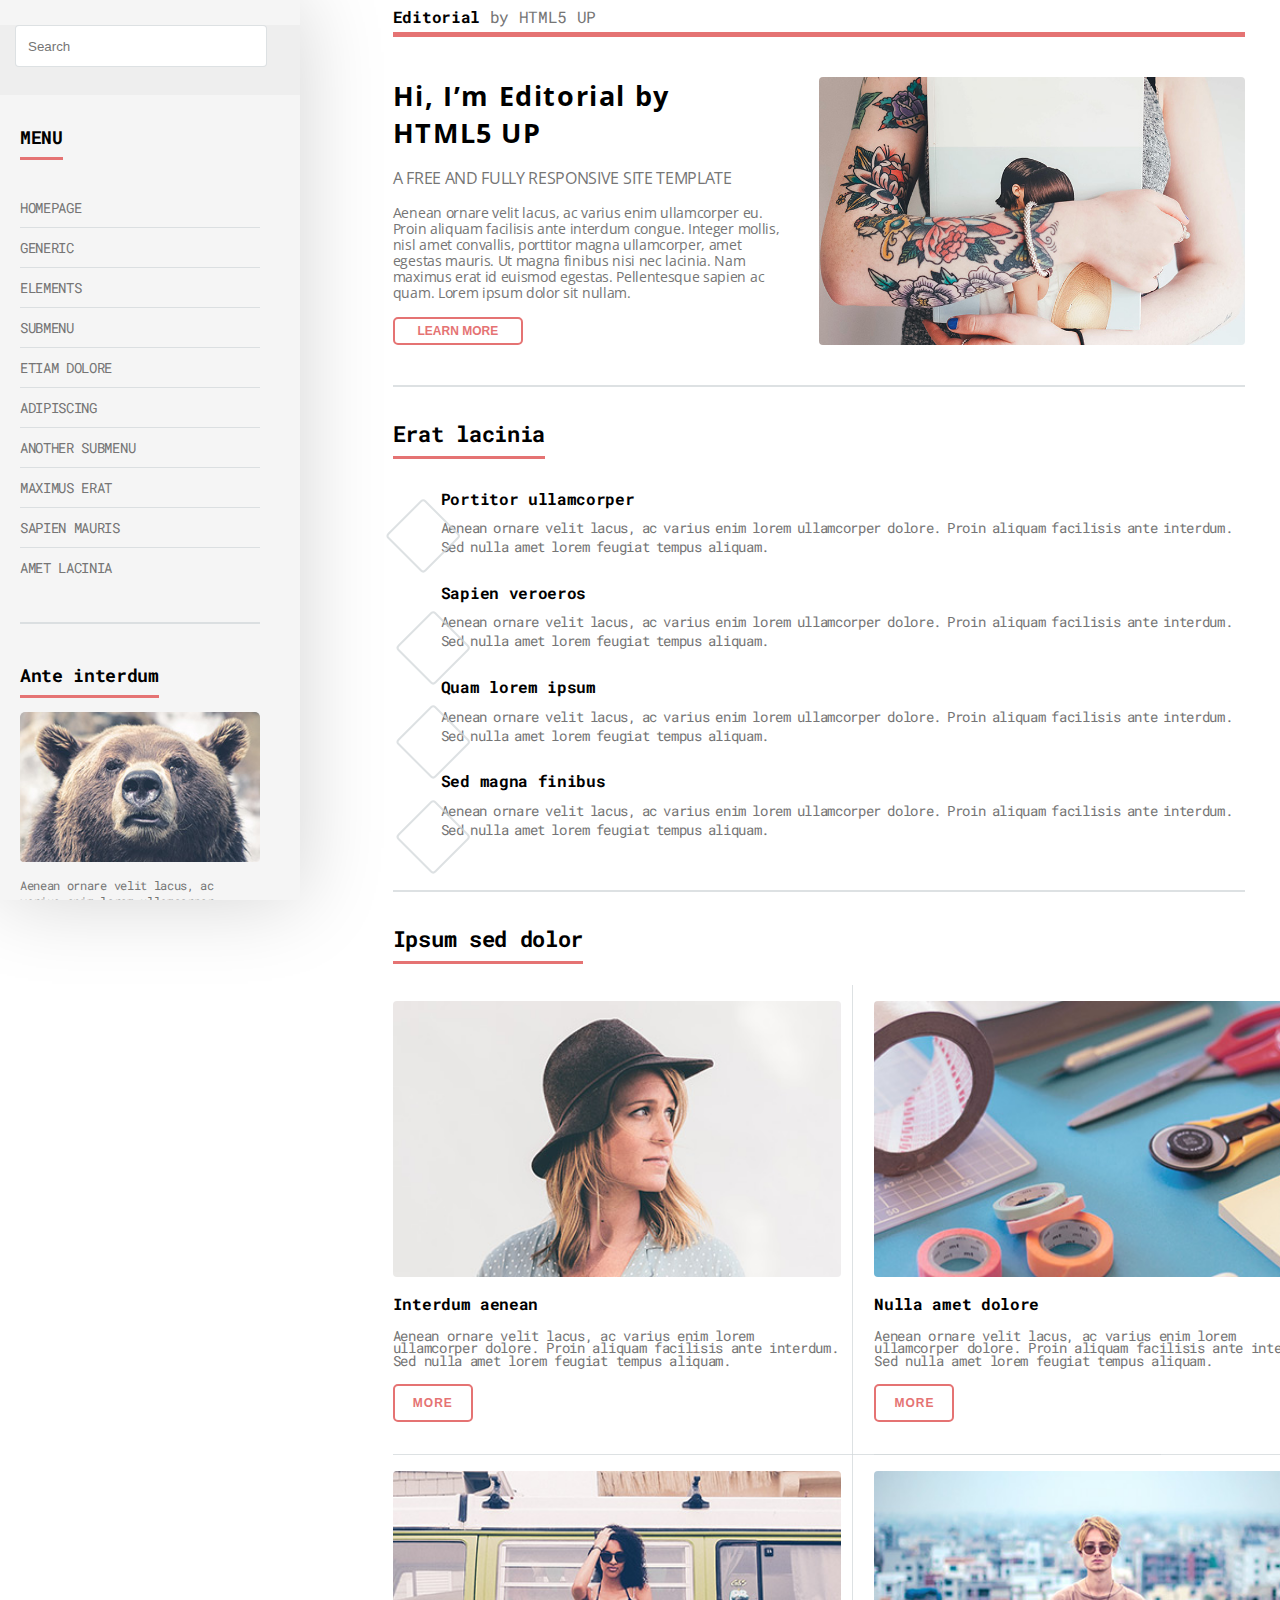
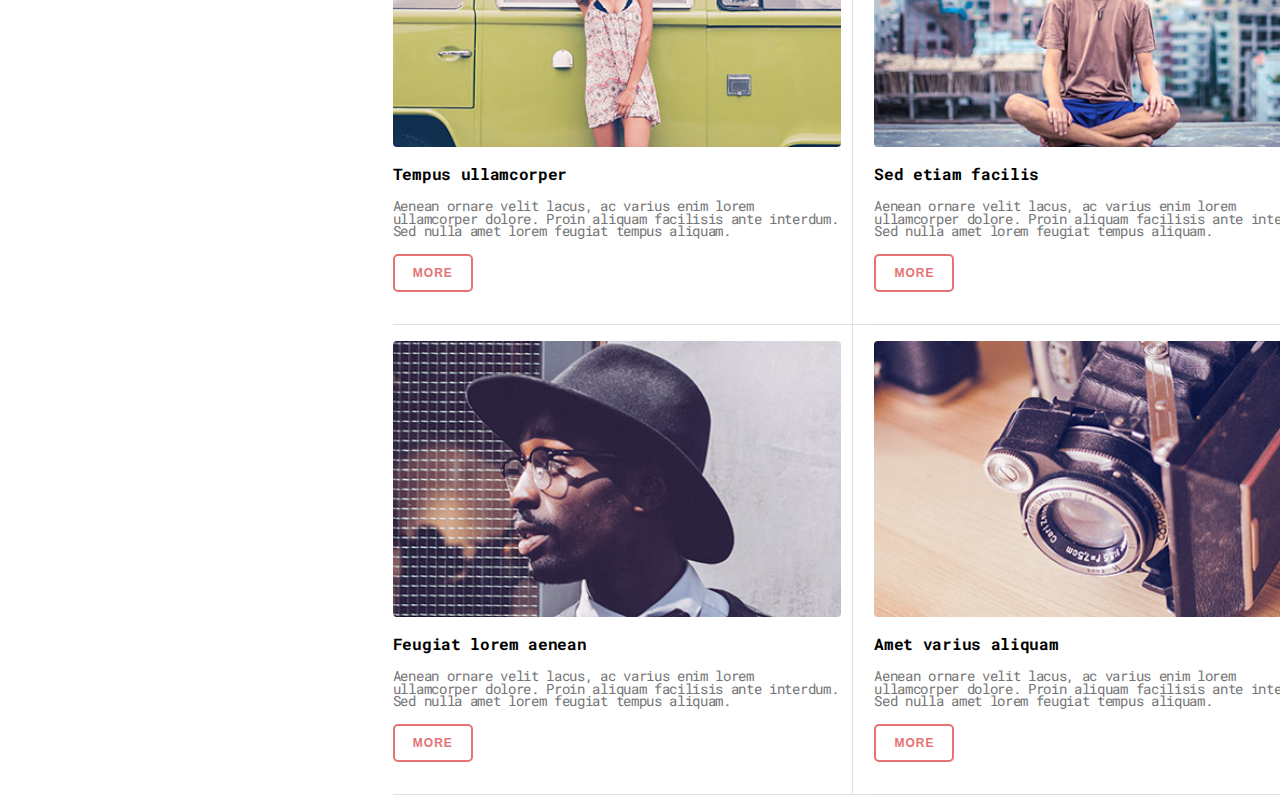
<file: 3(반응형)/index.html>
<!DOCTYPE html>
<html lang="en">

<head>
  <meta charset="UTF-8">
  <meta name="viewport" content="width=device-width, initial-scale=1.0">
  <meta http-equiv="X-UA-Compatible" content="ie=edge">

  <!-- fontawesome -->
  <link rel="stylesheet" href="https://use.fontawesome.com/releases/v5.14.0/css/all.css" integrity="sha384-HzLeBuhoNPvSl5KYnjx0BT+WB0QEEqLprO+NBkkk5gbc67FTaL7XIGa2w1L0Xbgc" crossorigin="anonymous">
  <!-- css -->
  <link rel="stylesheet" href="style.css">
  <link rel="stylesheet" href="hover.css">
  <link rel="stylesheet" href="media.css">
  <!-- google font -->
  <link href="https://fonts.googleapis.com/css2?family=Open+Sans&family=Roboto+Mono&display=swap" rel="stylesheet">
  <title>Editorial</title>
</head>

<body>

  <!-- bar_icons__fixed -->

  <i class="fas fa-bars"></i>


  <div class="screen">
    <!-- header -->
    <header>
      <!-- <div class="header">
      </div> -->
      <!-- 안되면 위에 div 추가하자. (flex 적용 의미론적 태그 가능한가?)  -->
      <div class="header__title">
        <span class="header__fir">Editorial</span>
        <span class="header__sec">by HTML5 UP</span>
      </div>

      <ul class="icons">
        <li><i class="fab fa-twitter"></i></li>
        <li><i class="fab fa-facebook-f"></i></li>
        <li><i class="fab fa-snapchat-ghost"></i></li>
        <li><i class="fab fa-instagram"></i></li>
        <li><i class="fab fa-medium-m"></i></li>
      </ul>
    </header>

    <!-- main -->
    <main>
      <article>
        <div class="title">Hi, I’m Editorial by HTML5 UP</div>
        <div class="mid__title">A FREE AND FULLY RESPONSIVE SITE TEMPLATE</div>
        <div class="sub">Aenean ornare velit lacus, ac varius enim ullamcorper eu. Proin aliquam facilisis ante interdum congue. Integer mollis, nisl amet convallis, porttitor magna ullamcorper, amet egestas mauris. Ut magna finibus nisi nec lacinia.
          Nam maximus erat id euismod egestas. Pellentesque sapien ac quam. Lorem ipsum dolor sit nullam.</div>
        <button class="btn main__btn">LEARN MORE</button>
      </article>

      <div class="main__img"></div>
      <!-- <img src="./images/mainpicture.jpg" alt="공책과 팔 사진"> -->
    </main>

    <!-- second__part__lists -->
    <div class="lists">
      <span class="part__title">Erat lacinia</span>
      <ul class="picture__list">
        <li>
          <i class="far fa-gem"></i>
          <div class="text">
            <span class="first__text">Portitor ullamcorper</span>
            <span class="second__text">Aenean ornare velit lacus, ac varius enim lorem ullamcorper dolore. Proin aliquam facilisis ante interdum. Sed nulla amet lorem feugiat tempus aliquam.</span>
          </div>
        </li>

        <li>
          <i class="fas fa-paper-plane"></i>
          <div class="text">
            <span class="first__text">Sapien veroeros</span>
            <span class="second__text">Aenean ornare velit lacus, ac varius enim lorem ullamcorper dolore. Proin aliquam facilisis ante interdum. Sed nulla amet lorem feugiat tempus aliquam.</span>
          </div>
        </li>

        <li>
          <i class="fas fa-rocket"></i>
          <div class="text">
            <span class="first__text">Quam lorem ipsum</span>
            <span class="second__text">Aenean ornare velit lacus, ac varius enim lorem ullamcorper dolore. Proin aliquam facilisis ante interdum. Sed nulla amet lorem feugiat tempus aliquam.</span>
          </div>
        </li>

        <li>
          <i class="fas fa-signal"></i>
          <div class="text">
            <span class="first__text">Sed magna finibus</span>
            <span class="second__text">Aenean ornare velit lacus, ac varius enim lorem ullamcorper dolore. Proin aliquam facilisis ante interdum. Sed nulla amet lorem feugiat tempus aliquam.</span>
          </div>
        </li>
      </ul>
    </div>

    <!-- third__part__grid__box -->
    <div class="grid__box">
      <span class="thrid__title part__title">Ipsum sed dolor</span>

      <div class="boxs">
        <div class="box grid__left">
          <img src="./images/1.jpg" alt="">
          <span class="img__title">Interdum aenean</span>
          <span class="img__text">Aenean ornare velit lacus, ac varius enim lorem ullamcorper dolore. Proin aliquam facilisis ante interdum. Sed nulla amet lorem feugiat tempus aliquam.</span>
          <button class="btn grid__btn">MORE</button>
        </div>

        <div class="box grid__right">
          <img src="./images/2.jpg" alt="">
          <span class="img__title">Nulla amet dolore</span>
          <span class="img__text">Aenean ornare velit lacus, ac varius enim lorem ullamcorper dolore. Proin aliquam facilisis ante interdum. Sed nulla amet lorem feugiat tempus aliquam.</span>
          <button class="btn grid__btn">MORE</button>
        </div>

        <div class="box grid__left">
          <img src="./images/3.jpg" alt="">
          <span class="img__title">Tempus ullamcorper</span>
          <span class="img__text">Aenean ornare velit lacus, ac varius enim lorem ullamcorper dolore. Proin aliquam facilisis ante interdum. Sed nulla amet lorem feugiat tempus aliquam.</span>
          <button class="btn grid__btn">MORE</button>
        </div>

        <div class="box grid__right">
          <img src="./images/4.jpg" alt="">
          <span class="img__title">Sed etiam facilis</span>
          <span class="img__text">Aenean ornare velit lacus, ac varius enim lorem ullamcorper dolore. Proin aliquam facilisis ante interdum. Sed nulla amet lorem feugiat tempus aliquam.</span>
          <button class="btn grid__btn">MORE</button>
        </div>

        <div class="box grid__left">
          <img src="./images/5.jpg" alt="">
          <span class="img__title">Feugiat lorem aenean</span>
          <span class="img__text">Aenean ornare velit lacus, ac varius enim lorem ullamcorper dolore. Proin aliquam facilisis ante interdum. Sed nulla amet lorem feugiat tempus aliquam.</span>
          <button class="btn grid__btn">MORE</button>
        </div>

        <div class="box grid__right">
          <img src="./images/6.jpg" alt="">
          <span class="img__title">Amet varius aliquam</span>
          <span class="img__text">Aenean ornare velit lacus, ac varius enim lorem ullamcorper dolore. Proin aliquam facilisis ante interdum. Sed nulla amet lorem feugiat tempus aliquam.</span>
          <button class="btn grid__btn">MORE</button>
        </div>
      </div>

    </div>

  </div>


  <!-- Menu__bar -->
  <aside>
    <!-- search -->
    <div class="search__box">
      <div class="search__bg">
        <input type="text" placeholder="Search ">
        <i class="fas fa-search"></i>
      </div>
    </div>

    <section class="below__search__box">

      <!-- menu -->
      <div class="menu">
        <span class="menu__text">MENU</span>
        <ul class="menu__list">
          <li><a href="#">HOMEPAGE</a></li>
          <li><a href="#">GENERIC</a></li>
          <li><a href="#">ELEMENTS</a></li>
          <li>
            <a href="#" class="another__menu">
              SUBMENU
              <i class="fas fa-angle-down"></i>
            </a>
          </li>
          <li><a href="#">ETIAM DOLORE</a></li>
          <li><a href="#">ADIPISCING</a></li>
          <li>
            <a href="#" class="another__menu">
              ANOTHER SUBMENU
              <i class="fas fa-angle-down"></i>
            </a>
          </li>
          <li><a href="#">MAXIMUS ERAT</a></li>
          <li><a href="#">SAPIEN MAURIS</a></li>
          <li><a href="#">AMET LACINIA</a></li>
        </ul>
      </div>

      <!-- picture__menu -->
      <div class="picture__menu">
        <span class="menu__text">Ante interdum</span>
        <ul class="picture__box">
          <li>
            <img src="./images/7.jpg" alt="">
            <span>Aenean ornare velit lacus, ac varius enim lorem ullamcorper dolore aliquam.</span>
          </li>
          <li>
            <img src="./images/8.jpg" alt="">
            <span>Aenean ornare velit lacus, ac varius enim lorem ullamcorper dolore aliquam.</span>
          </li>
          <li>
            <img src="./images/9.jpg" alt="">
            <span>Aenean ornare velit lacus, ac varius enim lorem ullamcorper dolore aliquam.</span>
          </li>
        </ul>
        <button class="btn menu__btn">MORE</button>
      </div>

      <!-- info__menu -->
      <div class="info__menu">
        <span class="menu__text">Get in touch</span>
        <div class="info__text">Sed varius enim lorem ullamcorper dolore aliquam aenean ornare velit lacus, ac varius enim lorem ullamcorper dolore. Proin sed aliquam facilisis ante interdum. Sed nulla amet lorem feugiat tempus aliquam.</div>
        <ul class="info__img">
          <li>
            <i class="fas fa-envelope"></i>
            <span class="info__sub__text">
              <a href="#">information@untitled.tld</a>
            </span>
          </li>

          <li>
            <i class="fas fa-phone"></i>
            <span class="info__sub__text">
              (000) 000-0000
            </span>
          </li>

          <li>
            <i class="fas fa-home"></i>
            <span class="info__sub__text">
              1234 Somewhere Road #8254
              Nashville, TN 00000-0000
            </span>
          </li>
        </ul>
      </div>

      <!-- last menu -->
      <div class="last__menu">
        <span class="last__text info__text">© Untitled. All rights reserved. Demo Images: <a href="#">Unsplash.</a> Design: <a href="#">HTML5 UP.</a></span>
      </div>

    </section>

  </aside>

  <script src="sidebar.js"></script>
  <script src="sidebar_searchbox.js"></script>
</body>

</html>
</file>
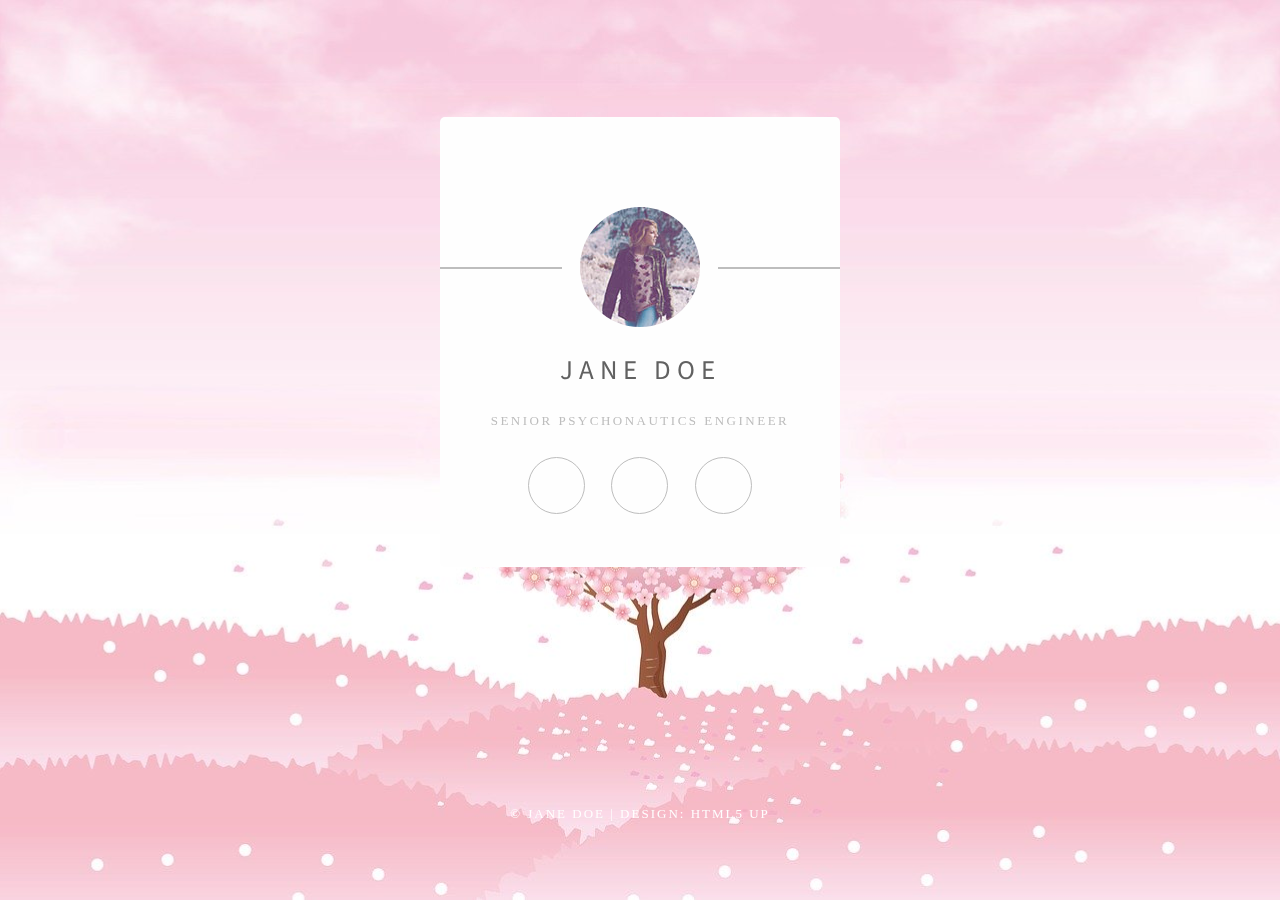
<file: 4/index.html>
<!DOCTYPE html>
<html lang="en">
<head>
  <meta charset="UTF-8">
  <meta name="viewport" content="width=device-width, initial-scale=1.0">
  <meta http-equiv="X-UA-Compatible" content="ie=edge">
  <!-- googlo-font -->
  <link href="https://fonts.googleapis.com/css2?family=Source+Sans+Pro:wght@300&display=swap" rel="stylesheet">
  <!-- fontawesome -->
  <link rel="stylesheet" href="https://use.fontawesome.com/releases/v5.14.0/css/all.css" integrity="sha384-HzLeBuhoNPvSl5KYnjx0BT+WB0QEEqLprO+NBkkk5gbc67FTaL7XIGa2w1L0Xbgc" crossorigin="anonymous">
  <!-- css -->
  <link rel="stylesheet" href="./src/cssReset.css">
  <link rel="stylesheet" href="./src/style.css">
  <title>Identity</title>
</head>
<body>

  <div class="wrapper">

    <div class="inner">

      <div class="profile"></div>

      <span class="name">JANE DOE</span>

      <span class="job">SENIOR PSYCHONAUTICS ENGINEER</span>

      <div class="icons">
        <ul>
          <li class="icon__box">
              <i class="fab fa-twitter"></i>
          </li>
          <li class="icon__box">
            <i class="fab fa-instagram"></i>
          </li>
          <li class="icon__box">
            <i class="fab fa-facebook-f"></i>
          </li>
        </ul>
      </div>

    </div>



    <footer>
      <span class="text">© JANE DOE | DESIGN: <a href="#">HTML5 UP</a></span>
    </footer>

  </div>


</body>
</html>
</file>
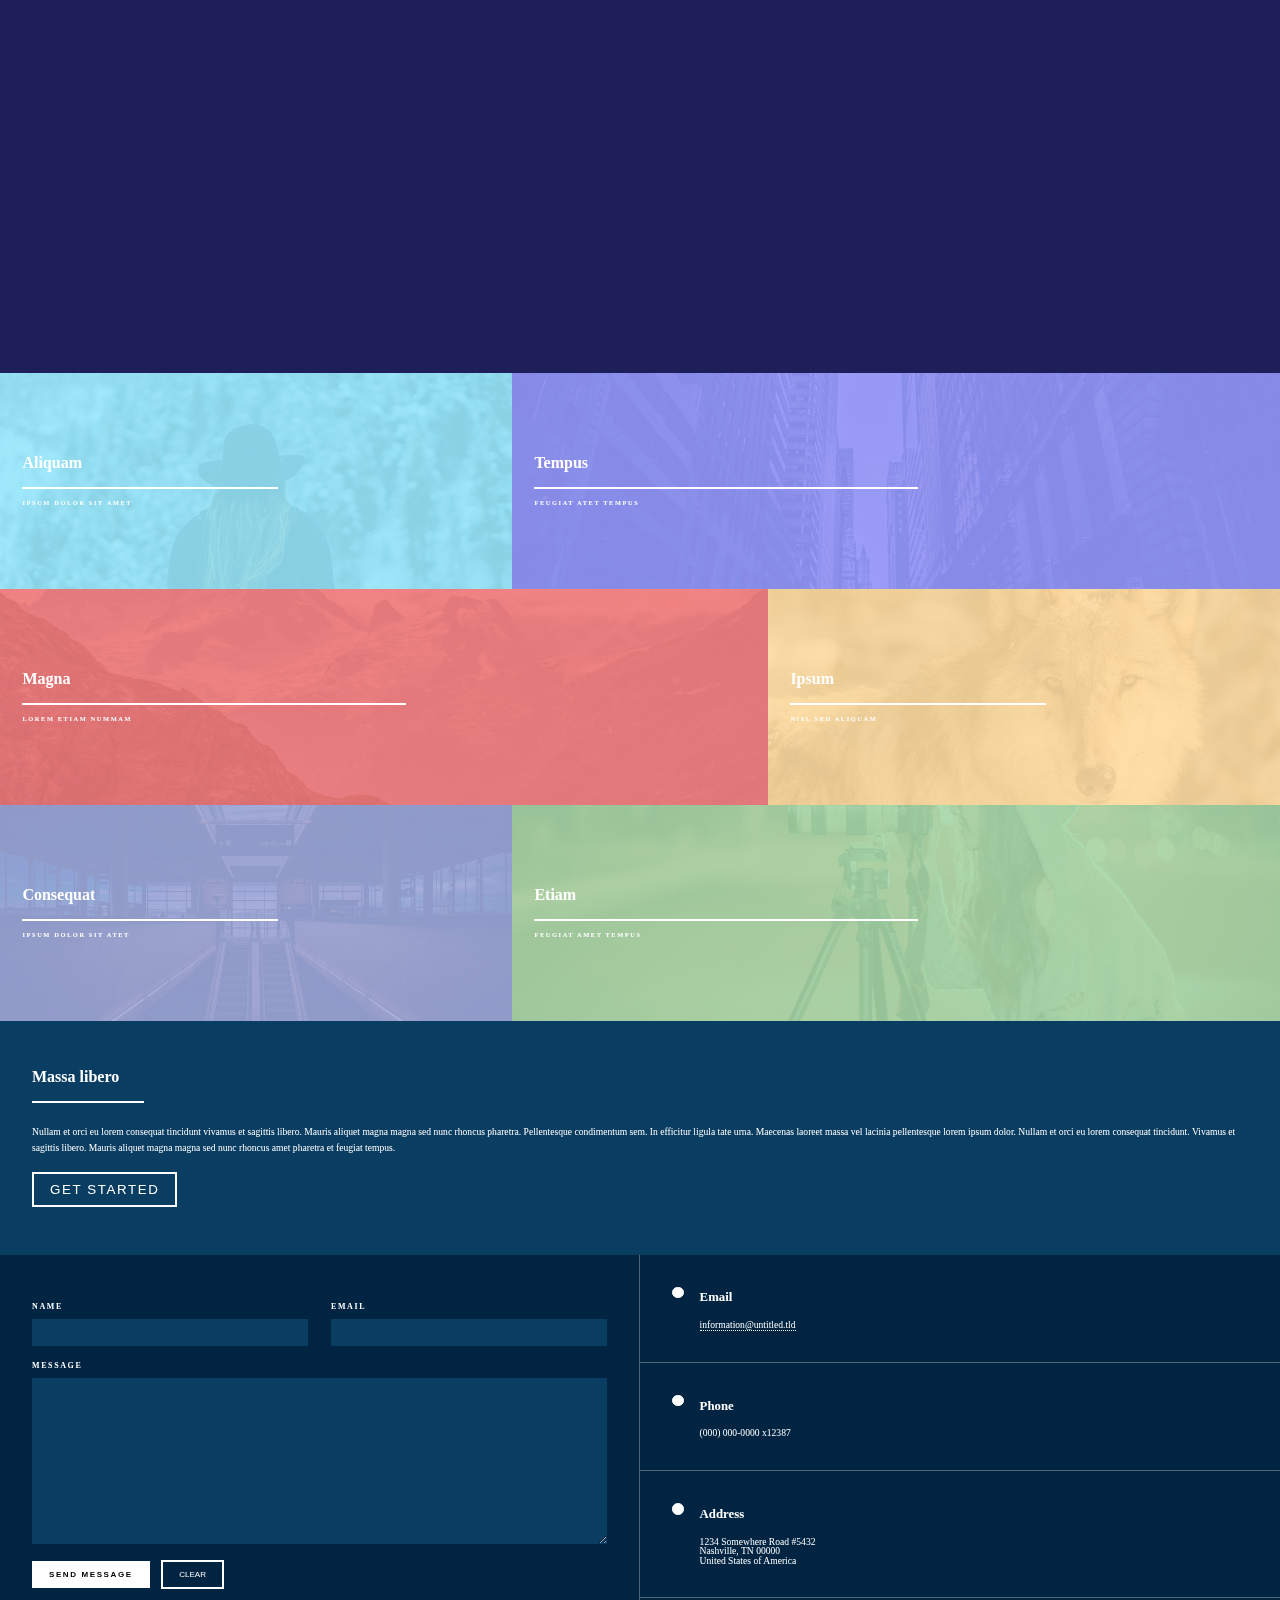
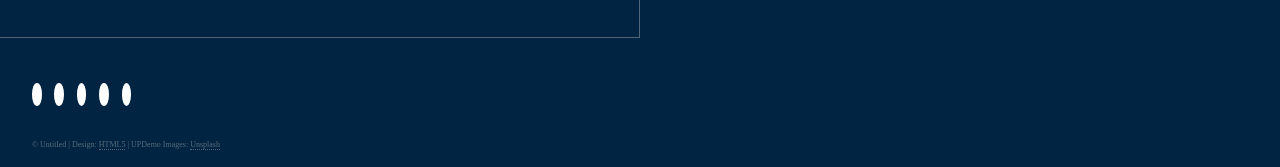
<file: 5/index.html>
<!DOCTYPE html>
<html lang="en">

<head>
  <meta charset="UTF-8">
  <meta name="viewport" content="width=device-width, initial-scale=1.0">
  <meta http-equiv="X-UA-Compatible" content="ie=edge">
  <!-- css -->
  <link rel="stylesheet" href="./src/style.css">

  <!-- fontaweseme -->
  <link rel="stylesheet" href="https://use.fontawesome.com/releases/v5.14.0/css/all.css" integrity="sha384-HzLeBuhoNPvSl5KYnjx0BT+WB0QEEqLprO+NBkkk5gbc67FTaL7XIGa2w1L0Xbgc" crossorigin="anonymous">
  <!-- <script src="./src/hover.js" defer></script> -->
  <title>Forty</title>
</head>

<body>

  <div class="wrapper">
    <!-- menu_page -->
    <div class="menu_page">
      <ul>
        <li><a href="" class="selec">HOME</a></li>
        <li><a href="" class="selec">LANDING</a></li>
        <li><a href="" class="selec">GENERIC</a></li>
        <li><a href="" class="selec">ELEMENTS</a></li>
      </ul>

      <button class="white_block">GET STARTED</button>
      <button class="btn">LOGIN</button>

      <i class="fas fa-times"></i>
    </div>
    <!-- main -->
    <main>
      <!-- header -->
      <header>
        <div class="header_left">
          <button class="white_block">FORTY</button>
          <span class="header_text">BY HTML5 UP</span>
        </div>

        <div class="header_right">
          <span class="header_text">MENU</span>
          <i class="fas fa-bars"></i>
        </div>
      </header>

      <div class="head_line">
        <div class="head_title">Hi, my name is Forty</div>

        <div class="head_sub">
          <span class="ad">A RESPONSIVE SITE TEMPLATE DESIGNED BY HTML5 UP AND RELEASED UNDER THE CREATIVE COMMONS.</span>
          <button class="btn head_btn">GET STARTED <i class="fas fa-long-arrow-alt-right"></i></button>
        </div>
      </div>
    </main>

    <!-- contents -->
    <div class="contents">
      <ul>
        <li class="pic01">
          <div class="item_title title_share">Aliquam</div>
          <div class="item_sub">IPSUM DOLOR SIT AMET</div>
        </li>

        <li class="pic02">
          <div class="item_title title_share">Tempus</div>
          <div class="item_sub">FEUGIAT ATET TEMPUS</div>
        </li>

        <li class="pic03">
          <div class="item_title title_share">Magna</div>
          <div class="item_sub">LOREM ETIAM NUMMAM</div>
        </li>

        <li class="pic04">
          <div class="item_title title_share">Ipsum</div>
          <div class="item_sub">NISL SED ALIQUAM</div>
        </li>

        <li class="pic05">
          <div class="item_title title_share">Consequat</div>
          <div class="item_sub">IPSUM DOLOR SIT ATET</div>
        </li>

        <li class="pic06">
          <div class="item_title title_share">Etiam</div>
          <div class="item_sub">FEUGIAT AMET TEMPUS</div>
        </li>
      </ul>
    </div>

    <div class="ad_part">
      <div class="ad_part_title title_share">Massa libero</div>
      <p class="ad_part_text">Nullam et orci eu lorem consequat tincidunt vivamus et sagittis libero. Mauris aliquet magna magna sed nunc rhoncus pharetra. Pellentesque condimentum sem. In efficitur ligula tate urna. Maecenas laoreet massa vel
        lacinia pellentesque lorem ipsum dolor. Nullam et orci eu lorem consequat tincidunt. Vivamus et sagittis libero. Mauris aliquet magna magna sed nunc rhoncus amet pharetra et feugiat tempus.</p>
      <button class="ad_part_btn btn">GET STARTED <i class="fas fa-long-arrow-alt-right"></i></button>
    </div>

    <footer>
      <div class="send_email">
        <section class="name_email">
          <div class="name">
            <span class="send_email_word">NAME</span>
            <input class="input_box" type="text">
          </div>
          <div class="email">
            <span class="send_email_word">EMAIL</span>
            <input class="input_box" type="text">
          </div>
        </section>
        <section class="message">
          <span class="send_email_word">MESSAGE</span>
          <textarea cols="30" rows="10"></textarea>
        </section>

        <section class="btn_area">
          <button class="send_email_white_btn white_block">SEND MESSAGE</button>
          <button class="send_email_black_btn btn">CLEAR</button>
        </section>
      </div>

      <div class="info">
        <ul>
          <li>
            <i class="fas fa-envelope"></i>
            <div class="info_text">
              <span class="icon_words">Email</span>
              <span class="sub_icon_words"><a href="#">information@untitled.tld</a></span>
            </div>
          </li>

          <li>
            <i class="fas fa-phone"></i>
            <div class="info_text">
              <span class="icon_words">Phone</span>
              <span class="sub_icon_words">(000) 000-0000 x12387</span>
            </div>
          </li>

          <li>
            <i class="fas fa-home"></i>
            <div class="info_text">
              <span class="icon_words">Address</span>
              <span class="sub_icon_words">1234 Somewhere Road #5432</br>
                Nashville, TN 00000</br>
                United States of America</span>
            </div>
          </li>
        </ul>
      </div>

      <div class="footer_bottom">
        <ul class="icons">
          <li>
            <i class="fab fa-twitter"></i>
          </li>
          <li>
            <i class="fab fa-facebook-f"></i>
          </li>
          <li>
            <i class="fab fa-instagram"></i>
          </li>
          <li>
            <i class="fab fa-github"></i>
          </li>
          <li>
            <i class="fab fa-linkedin-in"></i>
          </li>
        </ul>

        <span class="footer_word">
          © Untitled | Design: <a href="#">HTML5</a> | UPDemo Images: <a href="#">Unsplash</a>
        </span>
      </div>
    </footer>

    <script src="./src/header.js"></script>
  </div>
</body>

</html>
</file>
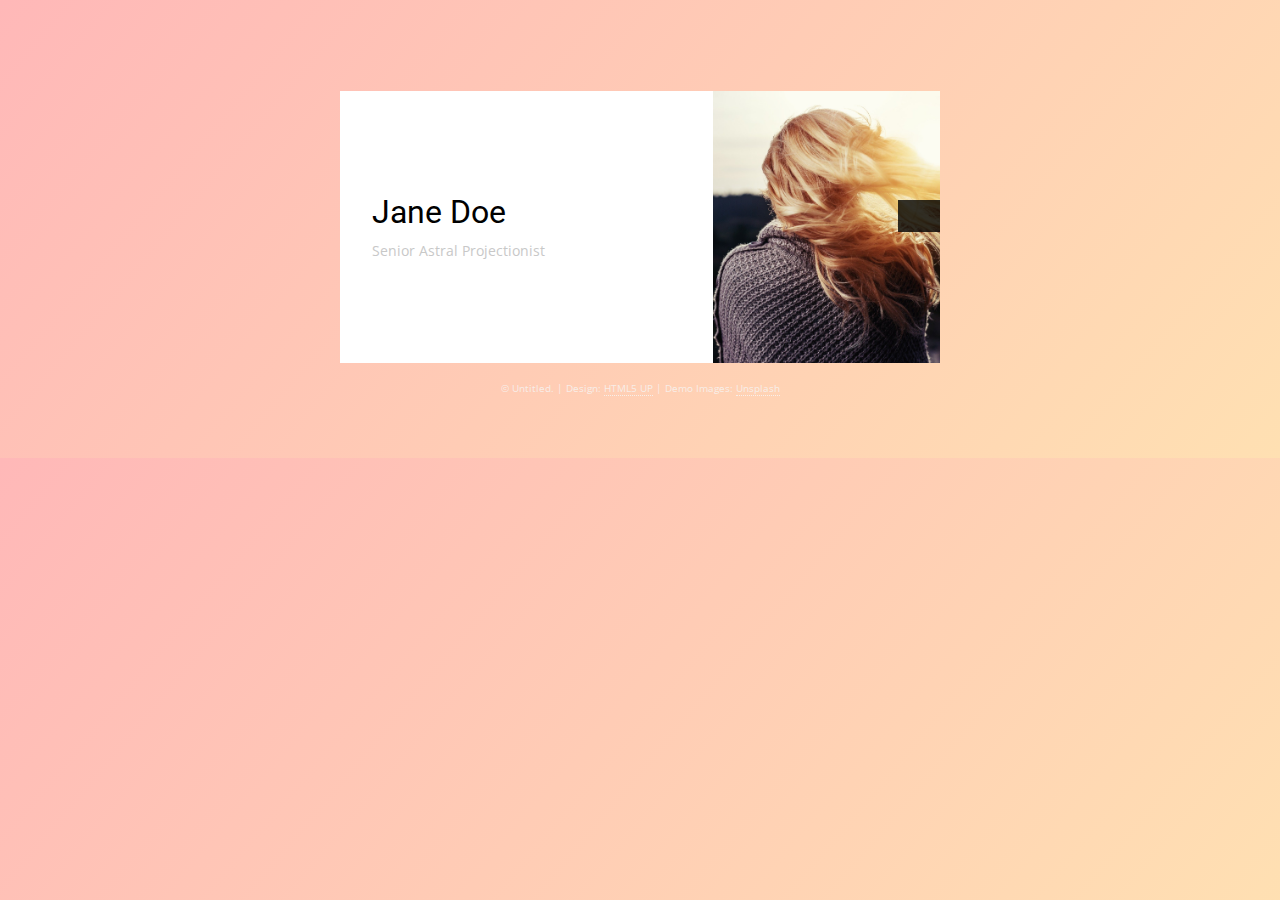
<file: 6/index.html>
<!DOCTYPE html>
<html lang="en">

<head>
  <meta charset="UTF-8">
  <meta name="viewport" content="width=device-width, initial-scale=1.0">
  <meta http-equiv="X-UA-Compatible" content="ie=edge">

  <!-- css -->
  <link rel="stylesheet" href="./src/style.css">
  <!-- fontawesome -->
  <link rel="stylesheet" href="https://use.fontawesome.com/releases/v5.14.0/css/all.css" integrity="sha384-HzLeBuhoNPvSl5KYnjx0BT+WB0QEEqLprO+NBkkk5gbc67FTaL7XIGa2w1L0Xbgc" crossorigin="anonymous">
  <!-- google Font -->
  <link href="https://fonts.googleapis.com/css2?family=Open+Sans:wght@300&family=Roboto&display=swap" rel="stylesheet">
  <title>Astral</title>
</head>

<body>

  <div class="wrapper">
    <!-- icons -->
    <ul class="icons">
      <li>
        <i id="home" class="fas fa-home"></i>
      </li>
      <li>
        <i id="folder" class="fas fa-folder"></i>
      </li>
      <li>
        <i id="envelop" class="fas fa-envelope"></i>
      </li>
      <li>
        <i id="twitter" class="fab fa-twitter"></i>
      </li>
    </ul>

    <div class="inner">

      <!-- home icon -->
      <div class="main_page active">
        <section class="home">
          <div class="text_part">
            <span class="name">Jane Doe</span>
            <span class="job">Senior Astral Projectionist</span>
          </div>
          <div class="profile">
            <i class="fas fa-chevron-right"></i>
          </div>
        </section>
      </div>

      <!-- file icon -->
      <div class="work_part inactive">
        <section class="file" style="display:none">
          <span class="file_title">Work</span>
          <span class="file_text">Phasellus enim sapien, blandit ullamcorper elementum eu, condimentum eu elit. Vestibulum ante ipsum primis in faucibus orci luctus et ultrices posuere cubilia luctus elit eget interdum.</span>
          <ul class="pictures">
            <li><img src="./images/pic01.jpg" alt=""></li>
            <li><img src="./images/pic02.jpg" alt=""></li>
            <li><img src="./images/pic03.jpg" alt=""></li>
            <li><img src="./images/pic04.jpg" alt=""></li>
            <li><img src="./images/pic05.jpg" alt=""></li>
            <li><img src="./images/pic06.jpg" alt=""></li>
            <li><img src="./images/pic07.jpg" alt=""></li>
            <li><img src="./images/pic08.jpg" alt=""></li>
            <li><img src="./images/pic09.jpg" alt=""></li>
            <li><img src="./images/pic10.jpg" alt=""></li>
            <li><img src="./images/pic11.jpg" alt=""></li>
            <li><img src="./images/pic12.jpg" alt=""></li>
          </ul>
        </section>
      </div>

      <!-- message icon -->
      <div class="contact_part inactive">
        <section class="message" style="display:none">
          <span class="message_title">Contact Me</span>
          <div class="name_email">
            <input type="text" class="name" placeholder="Name">
            <input type="text" class="email" placeholder="Email">
          </div>
          <input type="text" class="subject" placeholder="Subject">
          <textarea cols="30" rows="10" class="message" placeholder="Message"></textarea>

          <button class="send_btn">Send Message</button>

        </section>
      </div>
    </div>

    <!-- footer -->
    <footer>
      <span class="footer_text">
        © Untitled. | Design: <a href="#">HTML5 UP</a> | Demo Images: <a href="#">Unsplash</a>
      </span>
    </footer>
  </div>

  <script src="./src/index.js"></script>
</body>

</html>
</file>
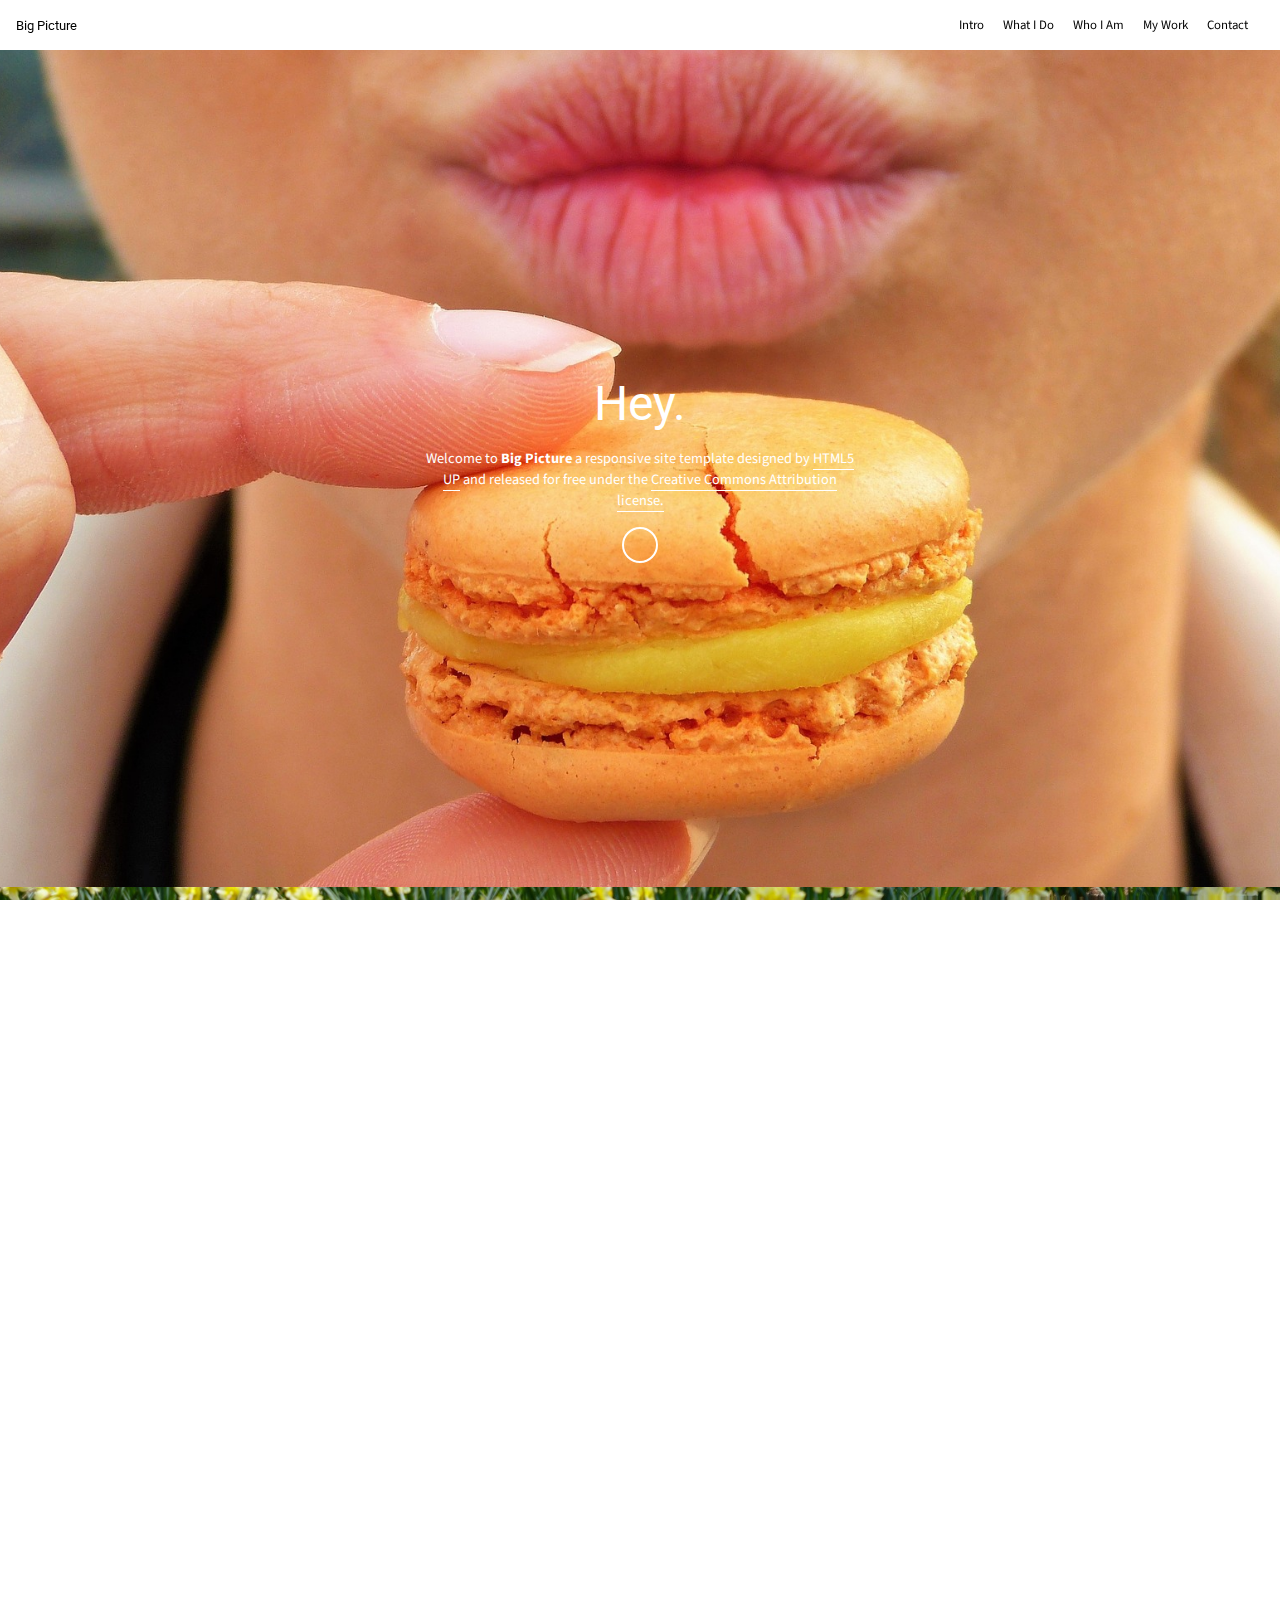
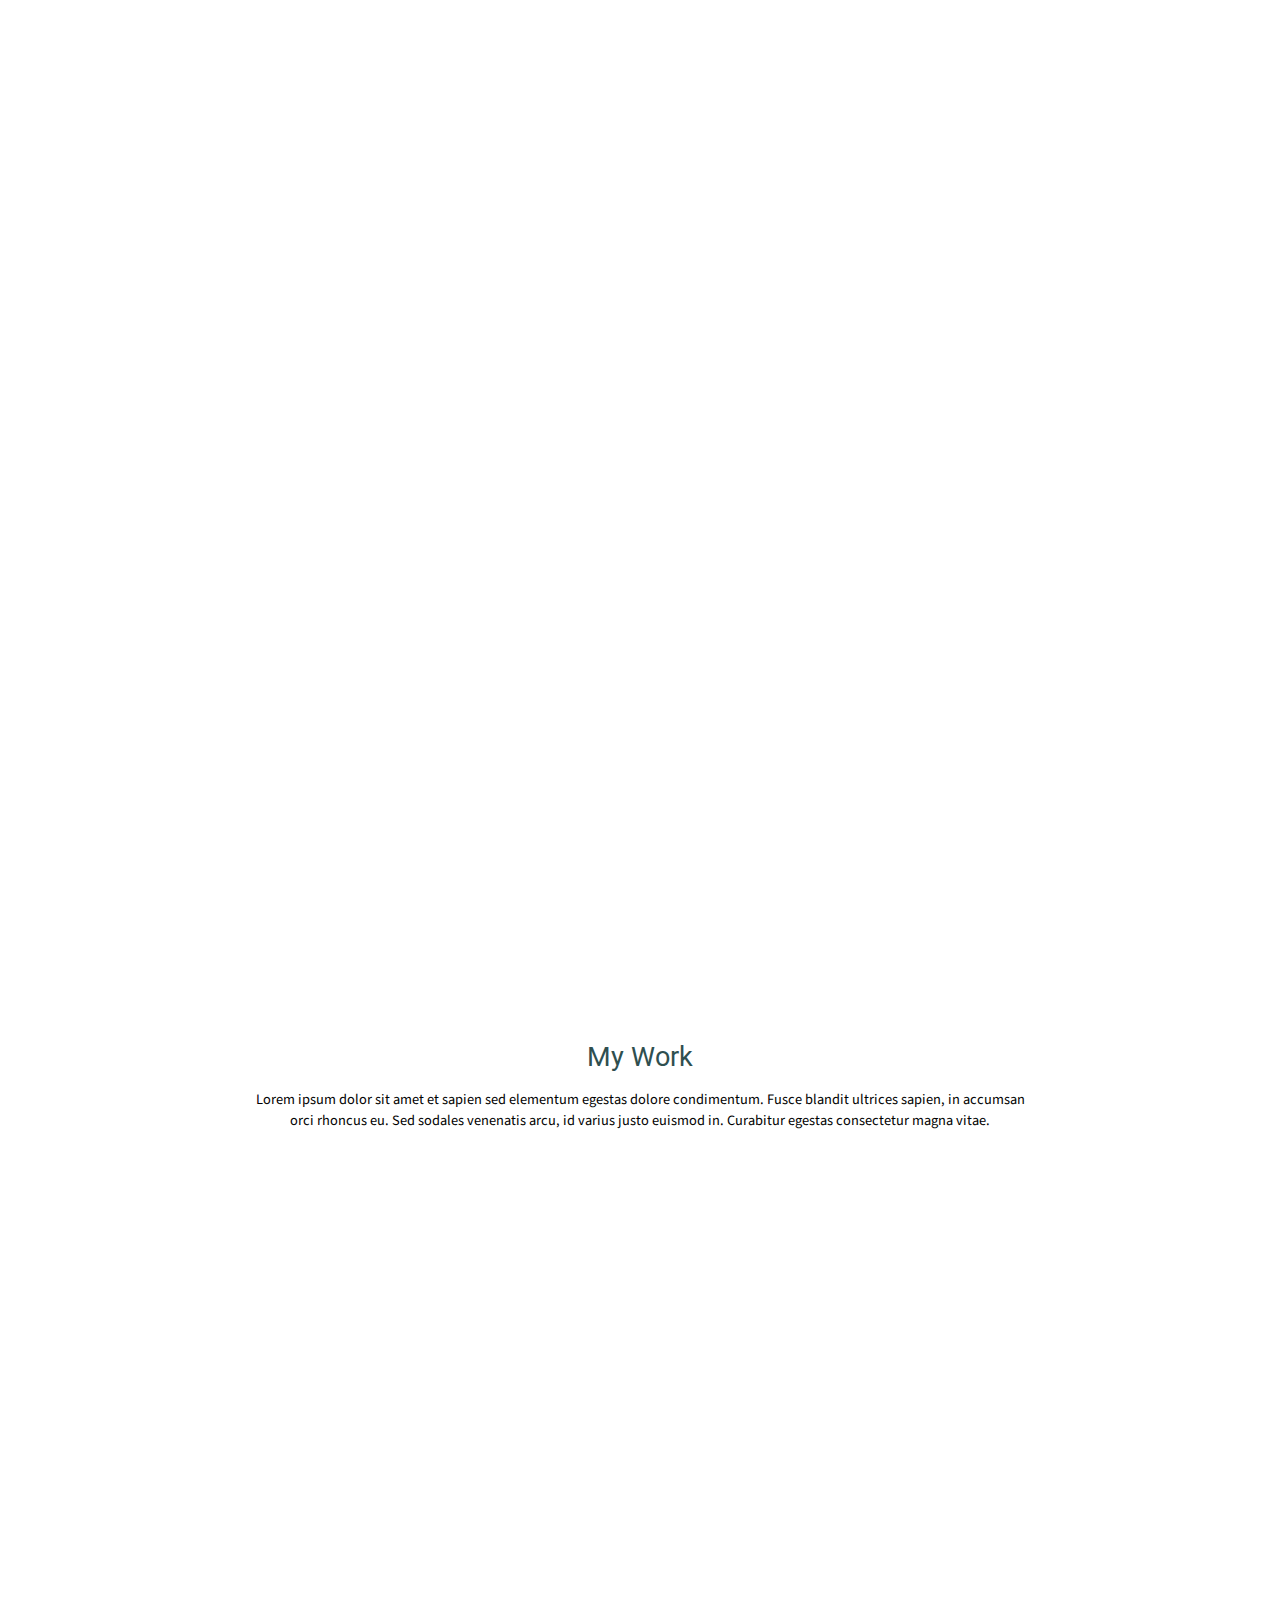
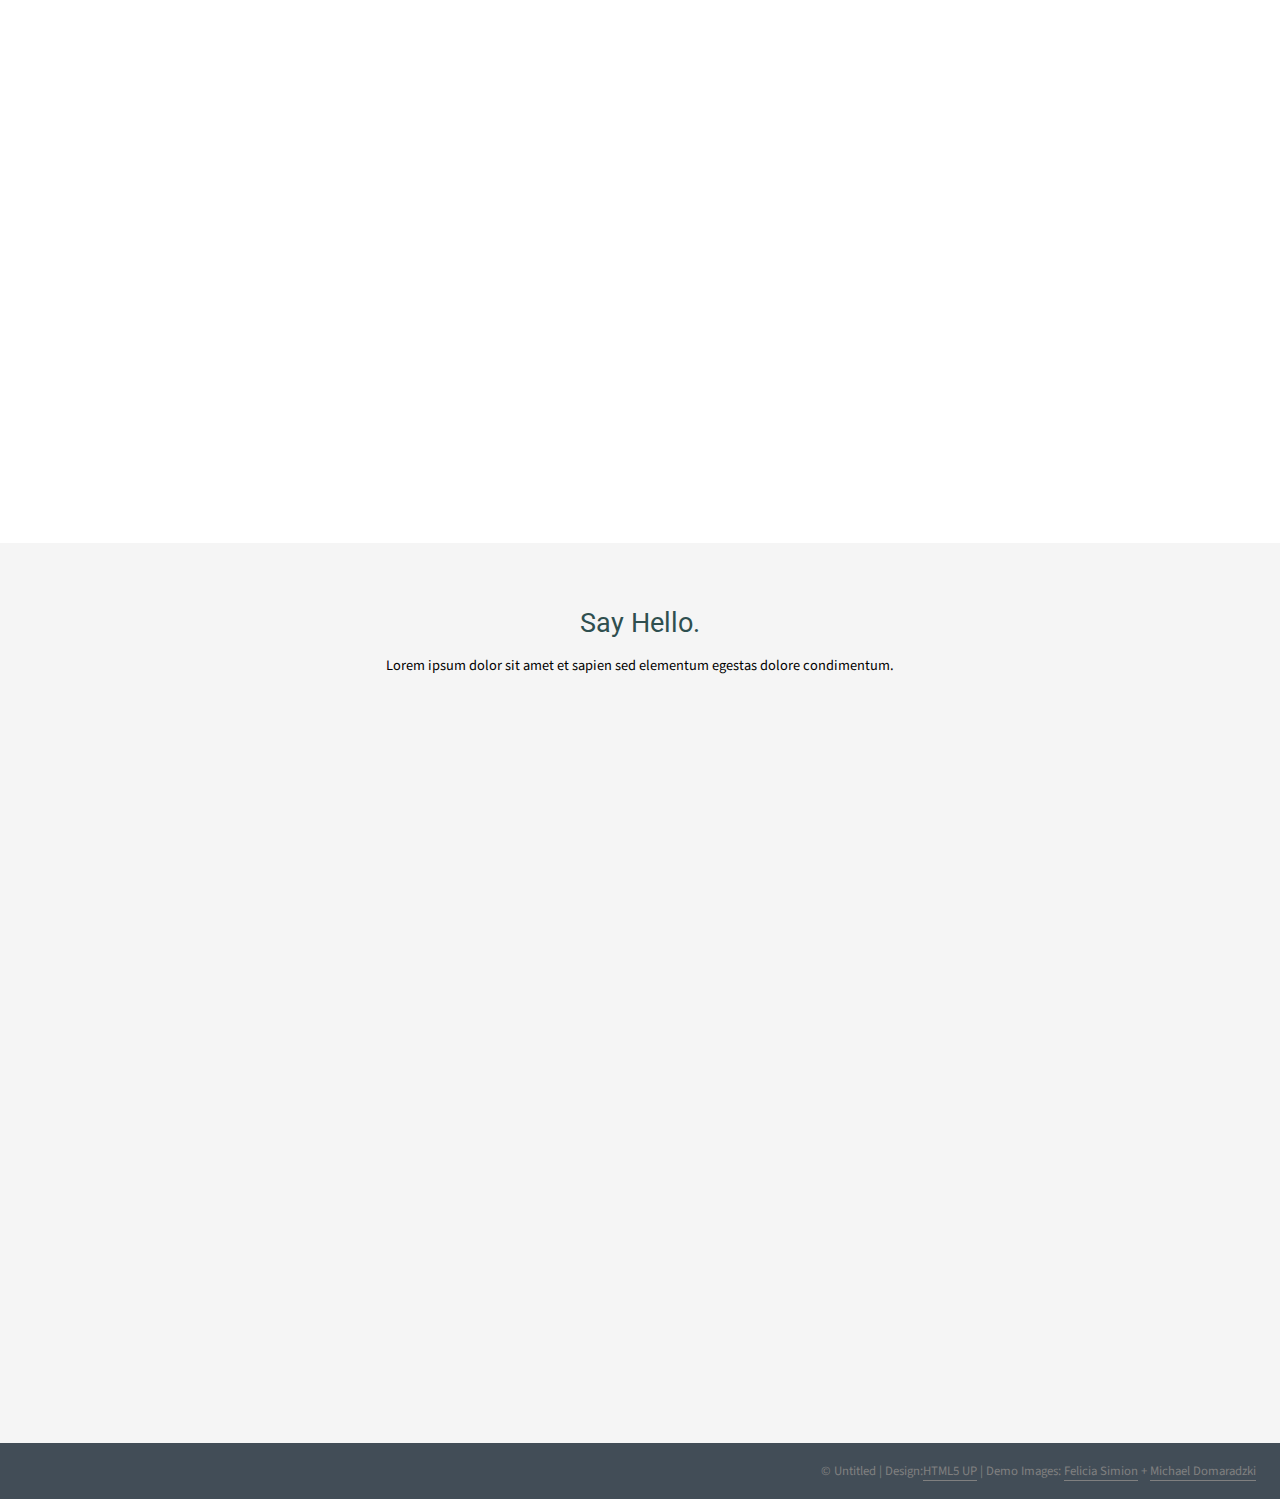
<file: 7/index.html>
<!DOCTYPE html>
<html lang="en">
  <head>
    <meta charset="UTF-8" />
	<meta name="viewport" content="width=device-width, initial-scale=1.0" />
	<link rel="stylesheet" href="src/style.css">
	<link rel="stylesheet" media="screen and (max-width: 1024px)" href="src/tablet.css">
	<link rel="stylesheet" href="https://use.fontawesome.com/releases/v5.14.0/css/all.css" integrity="sha384-HzLeBuhoNPvSl5KYnjx0BT+WB0QEEqLprO+NBkkk5gbc67FTaL7XIGa2w1L0Xbgc" crossorigin="anonymous">

	<link href="https://fonts.googleapis.com/css2?family=Roboto:wght@900&family=Source+Sans+Pro:wght@300&display=swap" rel="stylesheet">
    <title>Big Picture</title>
  </head>
  <body>
    <!-- header -->
    <header class="header">
      <span class="header__title">Big Picture</span>
      <nav class="header__menu">
        <span id="0" class="menu__text">Intro</span>
        <span id="1" class="menu__text">What I Do</span>
        <span id="2" class="menu__text">Who I Am</span>
        <span id="3" class="menu__text">My Work</span>
        <span id="4" class="menu__text">Contact</span>
      </nav>
    </header>

    <div class="wrapper">
      <!-- intro -->
      <section class="intro">
        <div class="intro__title">Hey.</div>
        <div class="intro__text">
          Welcome to <strong>Big Picture</strong> a responsive site template designed by
		  <a href="#">HTML5 UP</a> and released for free under the 
		  <a href=#">Creative Commons Attribution license.</a>
		</div>
		<i id="intro__btn" class="fas fa-arrow-down"></i>
      </section>

      <!-- second part : what i do -->
      <section class="second">
		  <div class="second__text__box">
			  <div class="second__title">What I Do</div>
			  <div class="second__text">Lorem ipsum dolor sit amet et sapien sed elementum egestas dolore condimentum. Fusce blandit ultrices sapien, in accumsan orci rhoncus eu. Sed sodales venenatis arcu, id varius justo euismod in. Curabitur egestas consectetur magna.</div>
		  </div>
		  <i id="second__btn" class="down__btn fas fa-arrow-down"></i>
	  </section>

      <!-- third part : Who I Am -->
      <section class="third">
		<div class="third__text__box">
			<div class="third__title">Who I Am</div>
			<div class="third__text">Lorem ipsum dolor sit amet et sapien sed elementum egestas dolore condimentum. Fusce blandit ultrices sapien, in accumsan orci rhoncus eu. Sed sodales venenatis arcu, id varius justo euismod in. Curabitur egestas consectetur magna.</div>
		</div>
		<i id="third_btn" class="down__btn fas fa-arrow-down"></i>
	  </section>

      <!-- forth part : My Work -->
      <div class="forth">
		  <div class="forth__title">My Work</div>
		  <div class="forth__text">Lorem ipsum dolor sit amet et sapien sed elementum egestas dolore condimentum. Fusce blandit ultrices sapien, in accumsan orci rhoncus eu. Sed sodales venenatis arcu, id varius justo euismod in. Curabitur egestas consectetur magna vitae.</div>
		  <div class="container">
			  <img class="left" src="image/container/01.jpg" alt="picture">
			  <img class="right" src="image/container/02.jpg" alt="picture">
			  <img class="left" src="image/container/03.jpg" alt="picture">
			  <img class="right" src="image/container/04.jpg" alt="picture">
			  <img class="left" src="image/container/05.jpg" alt="picture">
			  <img class="right" src="image/container/06.jpg" alt="picture">
		  </div>
	  </div>

      <!-- fifth part : contact -->
      <section class="fifth">
		  <div class="fifth__title">Say Hello.</div>
		  <sapn class="fifth__text">Lorem ipsum dolor sit amet et sapien sed elementum egestas dolore condimentum.</sapn>
		  <form class="contact">
			  <div class="NameAndEmail">
				  <input type="text" class="Name" placeholder="Name">
				  <input type="text" class="Email" placeholder="Email">
			  </div>
			  <textarea id="Message" cols="30" rows="10" placeholder="Message"></textarea>
			  <button class="contact__btn">Send Message</button>
		  </form>
	  </section>

      <!-- footer -->
      <footer class="footer">
		  <nav class="icons">
			<i class="fab fa-twitter"></i>
			<i class="fab fa-facebook-f"></i>
			<i class="fab fa-instagram"></i>
			<i class="fab fa-linkedin-in"></i>
			<i class="fab fa-pinterest"></i>
		  </nav>
		  <span class="footer__text">
			© Untitled | Design:<a href="#">HTML5 UP</a> | Demo Images: <a href="#">Felicia Simion</a> + <a href="#">Michael Domaradzki</a>
		  </span>
	  </footer>
	</div>
	
	<script type="module" src="src/main.js"></script>
	<script type="module" src="src/arrange.js"></script>
  </body>
</html>
</file>
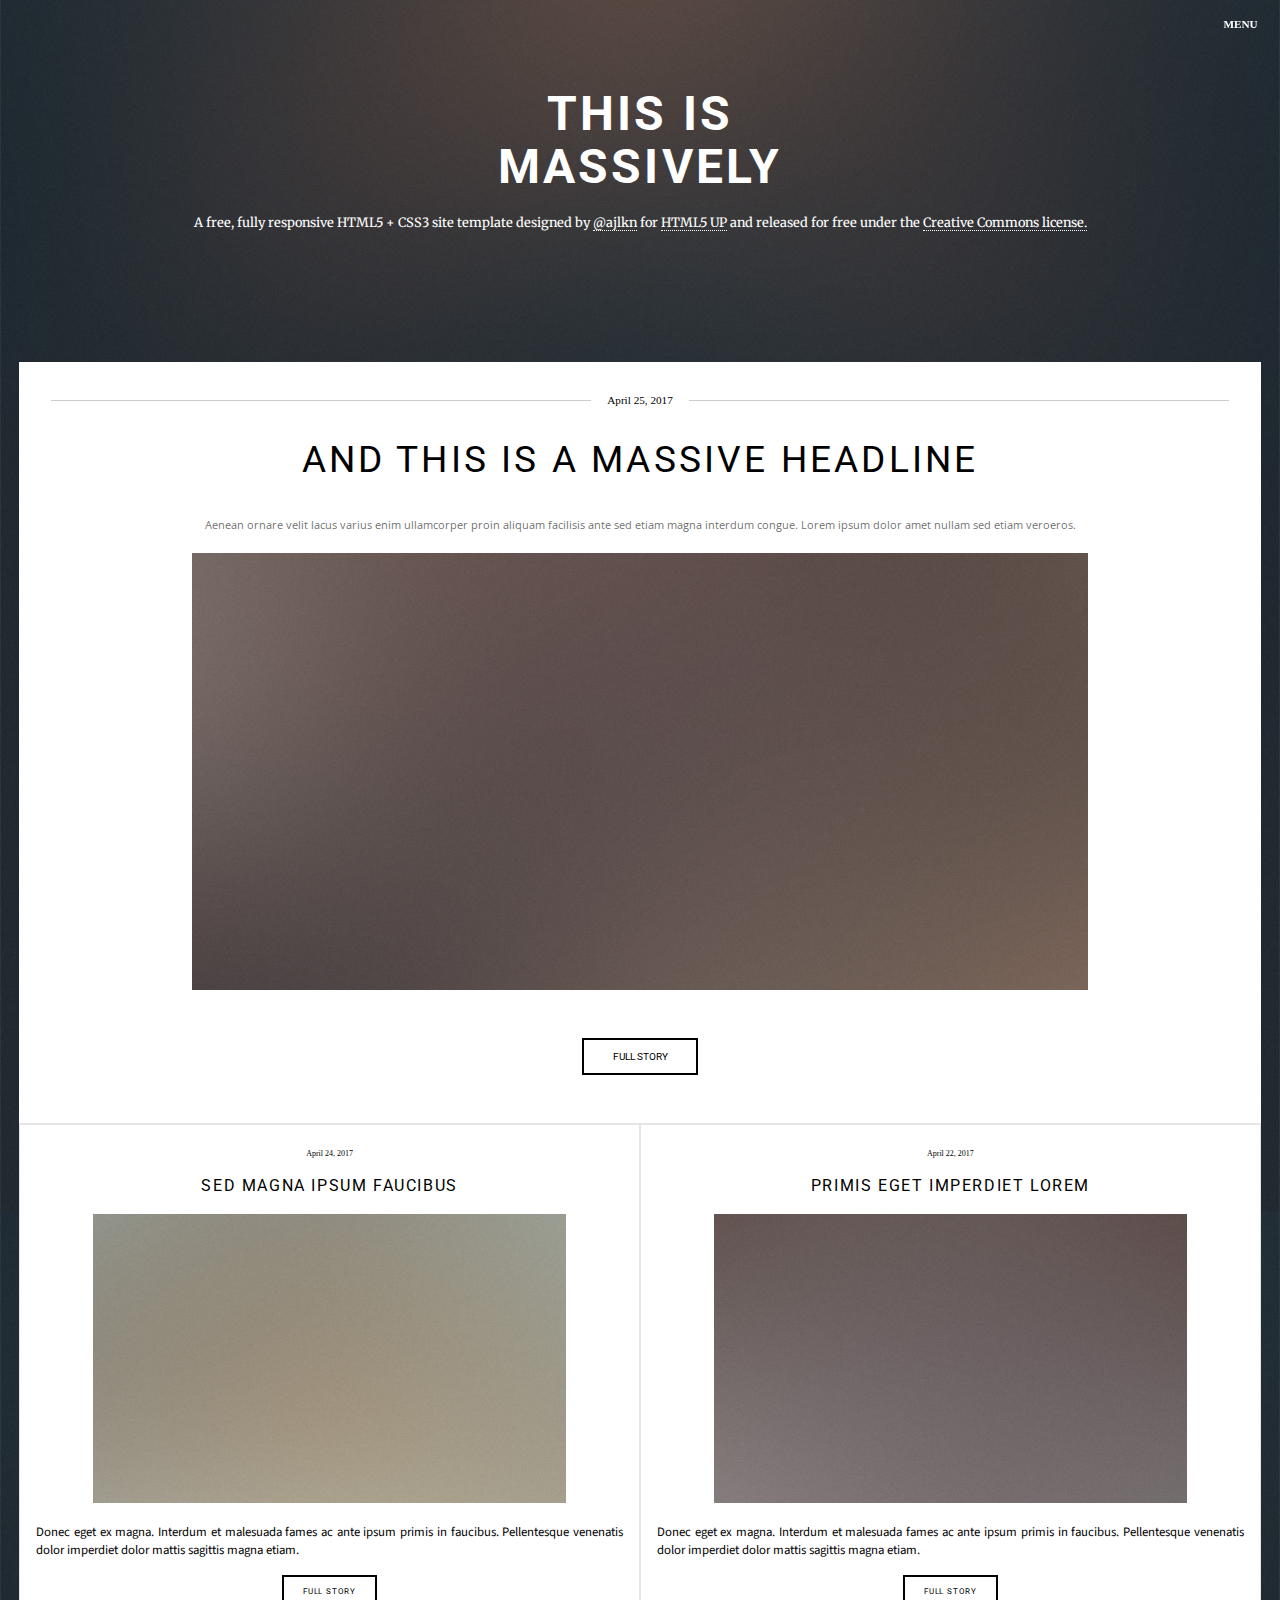
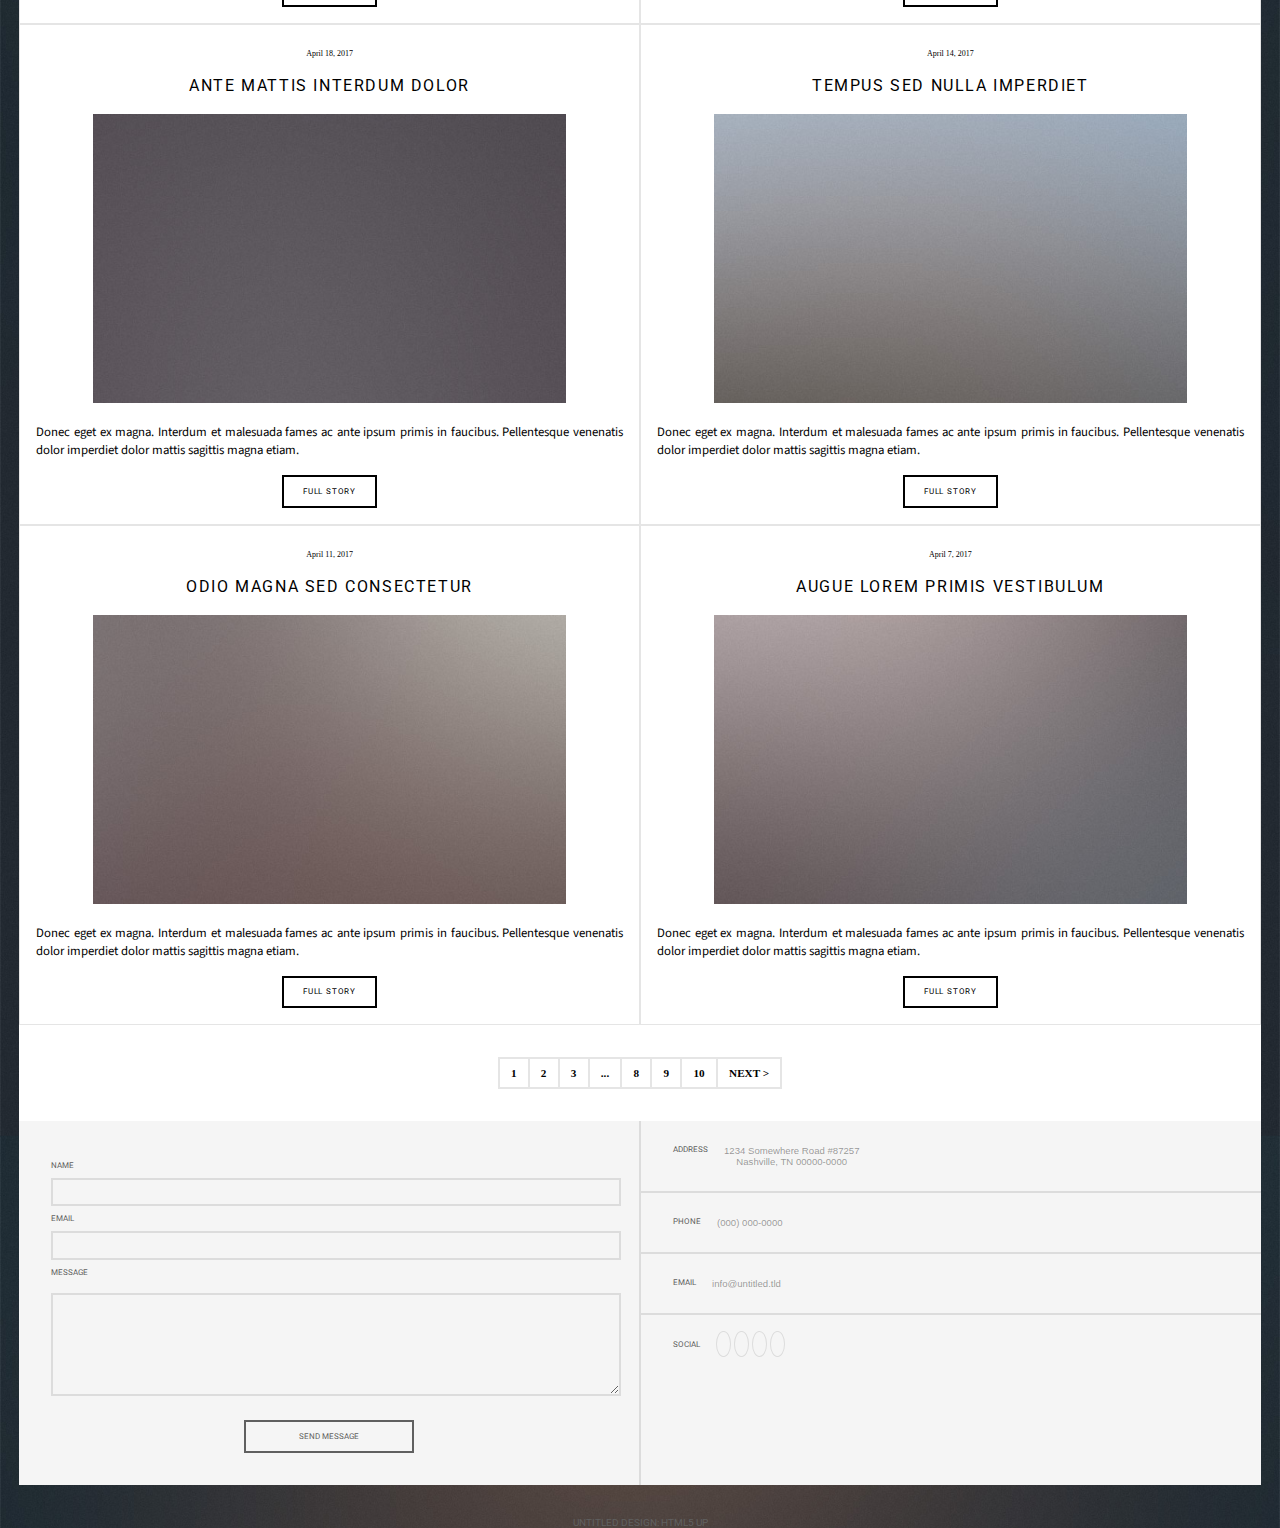
<file: 1/main.html>
<!DOCTYPE html>
<html lang="en">

<head>
  <meta charset="UTF-8">
  <meta name="viewport" content="width=device-width, initial-scale=1.0">
  <meta http-equiv="X-UA-Compatible" content="ie=edge">
  <link rel="stylesheet" href="https://use.fontawesome.com/releases/v5.14.0/css/all.css" integrity="sha384-HzLeBuhoNPvSl5KYnjx0BT+WB0QEEqLprO+NBkkk5gbc67FTaL7XIGa2w1L0Xbgc" crossorigin="anonymous">
  <link rel="stylesheet" href="style.css">
  <link href="https://fonts.googleapis.com/css2?family=Merriweather:ital,wght@1,300&family=Roboto:wght@900&display=swap" rel="stylesheet">
  <title>Massively</title>
  <link href="https://fonts.googleapis.com/css2?family=Noto+Sans+KR:wght@100&family=Open+Sans:ital@1&family=Roboto:ital,wght@0,900;1,300&family=Source+Sans+Pro:wght@300&display=swap" rel="stylesheet">
  <script src="4.js" defer></script>
</head>

<body>
  <!-- header -->
  <header class="mobile_menu">
    <i class="fas fa-bars"></i>
    <span>menu</span>
  </header>


  <!-- title -->
  <nav class="title">
    <h1>THIS IS<br />MASSIVELY</h1>
    <span class="Explanation">A free, fully responsive HTML5 + CSS3
      site template designed by <a href="#">@ajlkn</a> for
      <a href="#">HTML5 UP</a> and released for free under the
      <a href="#">Creative Commons license.</a>
    </span>
    <i class="fas fa-arrow-down"></i>
  </nav>

  <!-- hidden -->
  <div class="hidden remove">
    <button class="hiddenhtn">MASSIVELY</button>
  </div>


  <!-- main -->
  <main>
    <div class="paper">
      <!-- first: flex -->
      <div class="first">
        <section class="date">April 25, 2017</section>
        <div class="headline">AND THIS IS A MASSIVE HEADLINE</div>
        <div class="description">Aenean ornare velit lacus varius
          enim ullamcorper proin aliquam facilisis ante sed etiam
          magna interdum congue. Lorem ipsum dolor amet nullam sed
          etiam veroeros.
        </div>

        <img src="./images/pic01.jpg" alt="first_img">
        <button class="btn">FULL STORY</button>
      </div>

      <!-- second grid -->
      <div class="lists">
        <div class="container">
          <div class="date">April 24, 2017</div>
          <div class="sub_title">SED MAGNA IPSUM FAUCIBUS</div>
          <img src="./images/pic02.jpg" alt="">
          <div class="sub_subscription">Donec eget ex magna. Interdum et malesuada fames ac ante ipsum primis in faucibus. Pellentesque venenatis dolor imperdiet dolor mattis sagittis magna etiam.</div>
          <button class="btn">FULL STORY</button>
        </div>

        <div class="container">
          <div class="date">April 22, 2017</div>
          <div class="sub_title">PRIMIS EGET IMPERDIET LOREM</div>
          <img src="./images/pic03.jpg" alt="">
          <div class="sub_subscription">Donec eget ex magna. Interdum et malesuada fames ac ante ipsum primis in faucibus. Pellentesque venenatis dolor imperdiet dolor mattis sagittis magna etiam.</div>
          <button class="btn">FULL STORY</button>
        </div>

        <div class="container">
          <div class="date">April 18, 2017</div>
          <div class="sub_title">ANTE MATTIS INTERDUM DOLOR</div>
          <img src="./images/pic04.jpg" alt="">
          <div class="sub_subscription">Donec eget ex magna. Interdum et malesuada fames ac ante ipsum primis in faucibus. Pellentesque venenatis dolor imperdiet dolor mattis sagittis magna etiam.</div>
          <button class="btn">FULL STORY</button>
        </div>

        <div class="container">
          <div class="date">April 14, 2017</div>
          <div class="sub_title">TEMPUS SED NULLA IMPERDIET</div>
          <img src="./images/pic05.jpg" alt="">
          <div class="sub_subscription">Donec eget ex magna. Interdum et malesuada fames ac ante ipsum primis in faucibus. Pellentesque venenatis dolor imperdiet dolor mattis sagittis magna etiam.</div>
          <button class="btn">FULL STORY</button>
        </div>

        <div class="container">
          <div class="date">April 11, 2017</div>
          <div class="sub_title">ODIO MAGNA SED CONSECTETUR</div>
          <img src="./images/pic06.jpg" alt="">
          <div class="sub_subscription">Donec eget ex magna. Interdum et malesuada fames ac ante ipsum primis in faucibus. Pellentesque venenatis dolor imperdiet dolor mattis sagittis magna etiam.</div>
          <button class="btn">FULL STORY</button>
        </div>

        <div class="container">
          <div class="date">April 7, 2017</div>
          <div class="sub_title">AUGUE LOREM PRIMIS VESTIBULUM</div>
          <img src="./images/pic07.jpg" alt="">
          <div class="sub_subscription">Donec eget ex magna. Interdum et malesuada fames ac ante ipsum primis in faucibus. Pellentesque venenatis dolor imperdiet dolor mattis sagittis magna etiam.</div>
          <button class="btn">FULL STORY</button>
        </div>
      </div>

      <nav class="pages">
        <div class="nexts">
          <span class="selec__pages">1</span>
          <span class="selec__pages">2</span>
          <span class="selec__pages">3</span>
          <span class="selec__pages">...</span>
          <span class="selec__pages">8</span>
          <span class="selec__pages">9</span>
          <span class="selec__pages">10</span>
          <span class="selec__pages">NEXT ></span>
        </div>
      </nav>

      <!-- third -->
      <div class="third">
        <div class="left">
          <div class="message">
            <section class="name">
              <span class="text">NAME</span>
              <input type="text" class="textbox">
            </section>
            <section class="name">
              <span class="text">EMAIL</span>
              <input type="text" class="textbox">
            </section>
            <section class="name">
              <span class="text">MESSAGE</span>
              <textarea class="text" cols="30" rows="6"></textarea>
            </section>
          </div>
          <button class="btn">SEND MESSAGE</button>
        </div>

        <div class="right">
          <div class="info">
            <span class="info_title">ADDRESS</span>
            <div class="info_subscription">1234 Somewhere Road #87257<br />Nashville, TN 00000-0000</div>
          </div>
          <div class="info">
            <span class="info_title">PHONE</span>
            <div class="info_subscription">
              (000) 000-0000</div>
          </div>
          <div class="info">
            <span class="info_title">EMAIL</span>
            <div class="info_subscription">
              info@untitled.tld</div>
          </div>
          <div class="info last_info">
            <span class="info_title">SOCIAL</span>
            <div class="icons">
              <i class="fab fa-twitter"></i>
              <i class="fab fa-facebook-f"></i>
              <i class="fab fa-instagram"></i>
              <i class="fab fa-github"></i>
            </div>
          </div>
        </div>
      </div>

    </div>

  </main>

  <!-- footer -->
  <footer>
    <div>
      UNTITLED DESIGN: HTML5 UP
    </div>
  </footer>

</body>

</html>
</file>
<file: 3(반응형)/style.css>
:root {
  /* color */
  --icon-color: #e57373;
  --text-right-gray: #757575;
  --border-color: rgba(210, 215, 217, 0.75);
  --black: black;
  --side-search--box-color:#eeeeee;
  --side-bar-color:#f5f5f5;
  /* text-size */
  --text-large-size: 22px;
  --text-sideBar-size:18px;
  --text-medium-size: 16px;
  --text-small-size: 14px;
  --text-micro-size: 12px;
}


/* share */
body {
  margin: 0;
  font-family: 'Roboto Mono', monospace;
  letter-spacing: -0.02rem;
}

.screen {
  padding: 0rem 2.2rem;
}

ul {
  list-style: none;
  padding-left: 0;
}

.btn {
  color: var(--icon-color);
  font-weight: bold;
  background: transparent;
  outline: none;
  border: 2px solid var(--icon-color);
  border-radius: 5px;
}

.part__title {
  font-size: var(--text-large-size);
  font-weight: bold;
  padding-bottom: 0.5rem;
  border-bottom: 3px solid var(--icon-color);
}

.fas{
  /* js 관련 */
  transition:0.5s ease-in-out;


  position: sticky;
  top: 2vh;
  left:10px;
  font-size: 1.5rem;
  color: var(--icon-color);

}


/* header */
header {
  display: flex;
  justify-content: space-between;
  align-items: center;
  border-bottom: 5px solid var(--icon-color);
  color: var(--text-right-gray);
  font-size: var(--text-medium-size);
}

header .header__title .header__fir {
  color: var(--black);
  font-weight: bold;
}

header ul {
  display: flex;
}

header ul li {
  margin-left: 0.7rem;
}

/* main */
main {
  padding: 2.5rem 0;
  border-bottom: 2px solid var(--border-color);
  display: grid;
  grid-template-columns: 1fr 1fr;
}

main .main__img {
  /* width:100%; */
  background-image: url(./images/mainpicture.jpg);
  background-size: cover;
  background-position: center;
  border-radius: 4px;
}

main article {
  display: flex;
  flex-direction: column;
  justify-content: space-around;
  font-family: 'Open Sans', sans-serif;
}

main article .title {
  padding-right: 4.5rem;
  padding-bottom: 1rem;
  letter-spacing: 0.1rem;
  font-size: 1.7rem;
  font-weight: bold;
}

main article .mid__title {
  padding-right: 3rem;
  font-size: var(--text-medium-size);
  color: var(--text-right-gray);
  margin-bottom: 1rem;
}

main article .sub {
  padding-right: 2.3rem;
  font-size: var(--text-small-size);
  color: var(--text-right-gray);
  line-height: 1rem;
  margin-bottom: 1rem;
}

main article .main__btn {
  font-size: var(--text-micro-size);
  width: 130px;
  padding: 0.3rem 0;
}

/* lists */
.lists {
  margin: 2rem 0;
  padding-bottom: 1.6rem;
  border-bottom: 2px solid var(--border-color);
}

.lists ul {
  margin-top: 2.5rem;
}

.lists ul li {
  display: flex;
  align-items: center;
  margin-bottom: 1.6rem;
}

.lists ul li i {
  position: relative;
  color: var(--icon-color);
  padding: 1rem;
  transition: rotate(45deg);
  font-size: 2.1rem;
}

.lists ul li i::after {
  content: '';
  border: solid 2px var(--border-color);
  display: block;
  height: 1.5em;
  width: 1.5em;
  position: absolute;
  left: 10%;
  top: 10%;
  transform: rotate(45deg);
  border-radius: 0.25rem;
}

.lists ul li .text {
  margin-left: 1rem;
  display: flex;
  flex-direction: column;
  align-items: space-between;
}

.lists ul li .text .first__text {
  font-size: var(--text-medium-size);
  font-weight: bold;
  margin-bottom: 0.6rem;
}

.lists ul li .text .second__text {
  font-size: var(--text-small-size);
  color: var(--text-right-gray);
  word-spacing: -0.1rem;
}

/* grid__box */
.grid__box .third__title {
  /* margin-bottom:3rem; */
}

.grid__box .boxs {
  margin-top: 2rem;
  display: grid;
  grid-template: repeat(3, 1fr) / repeat(2, 1fr);
}

.grid__box .boxs .box {
  /* margin-bottom: 1rem; */
  padding-top:1rem;
  display:flex;
  flex-direction: column;
  width:35vw;

  /* overflow: hidden; */
}

.grid__box .boxs .grid__right{
  margin-left: 2.1rem;
}

.grid__box .boxs .box img{

  border-radius: 4px;
  width:100%;
}

.grid__box .boxs .img__title{
  font-size:var(--text-medium-size);
  font-weight: bold;
  margin:1rem 0;
}

.grid__box .boxs .grid__right{
  position:relative;
}

.grid__box .boxs .grid__right::before{
  content: '';
  border-left: 1px solid var(--border-color);
  width:1px;
  height:100%;
  position:absolute;
  left: -18%;
  top:0;
}

/* border-bottom */
.grid__box .boxs .grid__left::after{
  content: "";
  /* display: ;:block; */
  width:60vw;
  margin-top:1rem;
  border-bottom: solid 1px var(--border-color);
}

.grid__box .boxs .grid__right::after{
  content: "";
  width:35vw;
  margin-top:1rem;
  border-bottom: solid 1px var(--border-color);

}

.grid__box .boxs .img__text{
  font-size:var(--text-small-size);
  color: var(--text-right-gray);
  line-height: 0.8rem;
}

.grid__box .boxs .box .grid__btn{
  margin:1rem 0;
  width:80px;
  font-size: var(--text-micro-size);
  padding:10px 0;
  letter-spacing:1px;
}


/* menu__bar */
aside{
  position:fixed;
  top:0;
  left:0;
  background-color: var(--side-bar-color);
  box-shadow: 0 0 5em 0 rgba(0, 0, 0, 0.175);
  overflow-y: scroll;
  height:100vh;

  /* js 관련 */
  transition:0.5s ease-in-out;
  width: 0px;
}

/* search__box */
aside .search__box{
  background-color: var(--side-search--box-color);
  height: 70px;
  position:relative;
}

aside .search__box .search__bg{
  display:block;
  width:250px;
  height:40px;
  background-color:white;

  margin: 25px 15px;

  border:1px solid var(--border-color);
  border-radius:4px;

  display:flex;
  justify-content: space-between;
  align-items: center;
}

aside .search__box .search__bg input{
  margin-left:10px;
  width:250px;
  color : var(--text-right-gray);
  border:none;
  outline:none;
}

aside .search__box .search__bg i{
  margin-right:10px;
  color : var(--border-color);
  font-size:var(--text-medium-size);
}

aside .below__search__box{
  padding-left: 20px;
  padding-top: 30px;
}

/* menu list */
.menu__text{
  /* margin-top:500px; */
  font-size: var(--text-sideBar-size);
  font-weight: bold;
  padding-bottom: 0.5rem;
  border-bottom: 3px solid var(--icon-color);
}
aside .menu .menu__list{
  padding-top: 25px;
  padding-bottom: 35px;
  font-size: var(--text-small-size);

  width:240px;
  border-bottom: 2px solid var(--border-color)
}

aside .menu .menu__list li{
  padding: 10px 0;
  border-bottom : 1px solid var(--border-color);
}

aside .menu .menu__list li a{
  color: var(--text-right-gray);
  text-decoration: none;
}

aside .menu .menu__list li .another__menu{
  display:flex;
  justify-content: space-between;
  align-items: center;
}

aside .menu .menu__list li .another__menu i{
  color: var(--border-color);
  font-size:var(--text-small-size);
}

aside .menu .menu__list li:last-child{
  border:none;
}

/* picture__menu */
aside .picture__menu{
  padding-top:25px;
  padding-bottom: 15px;
  width:240px;
  border-bottom: 2px solid var(--border-color);
}

aside .picture__menu .picture__box li{
  display:flex;
  flex-direction: column;

  margin-top:25px;
  margin-bottom:20px;
  border-radius: 5px;

  border-bottom: 1px solid var(--border-color);
  overflow: hidden;
}

aside .picture__menu .picture__box{
  margin-bottom:0;
}

aside .picture__menu .picture__box li:last-child{
  border:none;
}

aside .picture__menu .picture__box li img{
  display:block;
  border-radius: 4px;
  height:150px;
}

aside .picture__menu .picture__box li span{
  padding-top:15px;
  color: var(--text-right-gray);
  font-size:var(--text-micro-size);
}

aside .picture__menu .menu__btn{
  font-size:var(--text-micro-size);
  padding:7px 16px;
  margin-bottom:25px;
}

/* info__menu */
aside .info__menu{
  padding-top:25px;
  padding-bottom: 15px;
  width:240px;
  border-bottom: 2px solid var(--border-color);
}

aside .info__menu .info__text{
  margin-top:40px;
  padding-top:15px;
  color: var(--text-right-gray);
  font-size:var(--text-micro-size);
}

aside .info__menu .info__img li{
  display:flex;
  align-content: center;
  padding:15px 0;

  font-size: var(--text-micro-size);
  border-bottom: 1px solid var(--border-color);
}

aside .info__menu .info__img li:last-child{
  border:none;
}

aside .info__menu .info__img li i{
  font-size: var(--text-sideBar-size);
}

aside .info__menu .info__img li span{
  padding-left: 10px;
  color: var(--text-right-gray);
}

aside .info__menu .info__img li  a{
  color: var(--text-right-gray);
  text-decoration: none;
  border-bottom: 1px dotted var(--text-right-gray);
}

/* last__menu */
aside .last__menu{
  padding:45px 0;
  font-size: var(--text-micro-size);
  color: var(--text-right-gray);
}

aside .last__menu a{
  color: var(--text-right-gray);
  text-decoration: none;
  border-bottom: 1px dotted var(--text-right-gray);
}
</file>
<file: 3(반응형)/hover.css>
:root {
  /* color */
  --icon-color: #e57373;
  --btn-back-color:  #ffebee;
}



aside .menu .menu__list li a i:hover,
aside .menu .menu__list li a:hover,
header .header__title span:hover,
header .icons i:hover{
  color: var(--icon-color);

  transition: all 100ms ease;
}

.btn:hover{
  background-color : var(--btn-back-color);
  transition: all 100ms ease;
}

.grid__box .boxs .box img:hover{
  transform: scale(1.05);
  transition: transform 200ms ease-in-out;
}

aside .picture__menu .picture__box li img:hover{
  transform: scale(1.1);
  transition: transform 300ms linear;
}

aside .info__menu .info__sub__text a:hover,
aside .last__text a:hover{
  color: var(--icon-color);
  border-color: var(--icon-color);
  transition: all 100ms ease;
}
</file>
<file: 3(반응형)/media.css>
@media all and (min-width:1280px){
  .fas{
    /* display:none; */
  }

  aside{
    width:300px;
  }
  body{
    position:relative;
  }
  .screen{
    width:calc(90vw - 300px);
    position:absolute;
    top:0;
    right:0;
  }

  .grid__box .boxs .grid__right::before{
    left:-5%;
  }

}
</file>
<file: 4/src/style.css>
:root {
  /* color */
  --inner-color:#fefefe;
  --font-color:#616161;
  --font-light-color:#bdbdbd;
  --hover-color:#e57373;
}

/* .wrapper .inner의 기울어 등장 효과 */
@keyframes load {
  from{
    transform: rotateX(4deg);
    opacity:0.75;
  }
  to{
    transform: rotateX(0deg);
    opacity:1;
  }
}

.wrapper{
  background-image: url(../images/bg.jpg);
  background-position:center;
  background-size: cover;
  background-blend-mode:lighten;

  height:100vh;
  width:100vw;

  display:flex;
  flex-direction: column;
  justify-content: space-around;
  align-items: center;


  perspective: 300px;

}

.wrapper .inner {
  perspective: 200px;
  animation-name: load;
  animation-duration: 1s;

  display:black;
  margin-top:2.3rem;
  background-color: var(--inner-color);
  border-radius:5px;

  width:400px;
  height:400px;

  padding-top:50px;

  display:flex;
  flex-direction: column;
  align-items: center;
}

.wrapper .inner .profile{
  background-image: url(../images/avatar.jpg);
  border-radius:50%;
  margin-top:40px;
  height: 120px;
  width:120px;
  position:relative;
}

.wrapper .inner .profile:before{
  content :"";
  position:absolute;
  top:50%;;
  left:-140px;
  width:120px;
  border:0.7px solid var(--font-light-color);
}

.wrapper .inner .profile::after{
  content :"";
  position:absolute;
  top:50%;;
  left:calc(100% + 18px);;
  width:120px;
  border:0.7px solid var(--font-light-color);
}

.wrapper .inner .name{
  color: var(--font-color);
  padding: 30px 0;

  font-family: 'Source Sans Pro', sans-serif;
  letter-spacing: 6px;
  font-size:27px;

  cursor:pointer;
}

.wrapper .inner .job{
  color: var(--font-light-color);
  font-size:13px;
  letter-spacing: 2.5px;
  margin-bottom: 30px;
}

.wrapper .inner .icons ul{
  width:250px;
  display:flex;
  justify-content: space-around;

  color: var(--font-light-color);

}

.wrapper .inner .icons ul li{
  width:55px;
  height:55px;
  border-radius:100%;
  border:1px solid var(--font-light-color);
  text-align:center;
}

.wrapper .inner .icons ul li i{
  padding-top:5px;
  font-size:45px;
}

/* footer */
.wrapper footer{
  margin-top :80px;
  color: var(--inner-color);
  font-size:13px;
  letter-spacing: 2px;
}

.wrapper footer a{
  color: var(--inner-color);
  text-decoration: none;
}

/* hover */
.wrapper footer a:hover,
.wrapper .inner .icons ul li:hover{
  color: var(--hover-color);
  border-color: var(--hover-color);
  transition: all 300ms ease;
}
</file>
<file: 7/src/style.css>
body {
  padding: 0;
  margin: 0;
  overflow-x: hidden;
  font-family: "Source Sans Pro", sans-serif;
}

a {
  color: White;
  text-decoration: none;
  border-bottom: 1.5px solid white;
}

img {
  width: 500px;
  height: 300px;
}

/* header part */
.header {
  background-color: rgba(255, 255, 255, 0.8);
  height: 50px;
  width: 100vw;

  position: sticky;
  top: 0;
  z-index: 100;

  display: flex;
  justify-content: space-between;
  align-items: center;

  font-size: 0.8rem;
  /* padding: 0 1rem; */
}

.header__title {
  font-family: "Roboto", sans-serif;
  cursor: default;
  padding-left: 1rem;
}

.header__menu {
  flex-basis: 70%;
  text-align: right;
  padding-right: 1rem;
}

.header__menu span {
  cursor: pointer;
  padding-right: 1rem;
}

.wrapper {
  display: flex;
  flex-direction: column;
}

/* intro part */
.intro {
  background: url("../image/1.jpg") center / cover;
  background-attachment: fixed;
  height: 93vh;

  display: flex;
  flex-direction: column;
  justify-content: center;
  align-items: center;

  color: white;
}

.intro__title {
  font-family: "Roboto", sans-serif;
  font-size: 3rem;
  /* padding-bottom: 1rem; */
}

.intro__text {
  text-align: center;
  font-size: 0.9rem;
  width: 27rem;
  margin: 1rem 0;
}

#intro__btn {
  font-size: 2rem;
  border: 2px solid white;
  border-radius: 50%;
  padding: 1rem;
  transition: all 100ms ease-in;
}
#intro__btn:hover {
  background-color: rgba(255, 255, 255, 0.3);
}

/* second : what i do part */
.second {
  background: url("../image/2.jpg") center / cover;
  background-attachment: fixed;
  height: 93vh;

  position: relative;
  overflow-x: hidden;
}

.second__text__box {
  box-sizing: border-box;
  background-color: white;
  padding: 4rem 2rem;
  width: 40%;
  height: 60%;

  position: absolute;
  top: 15%;
  right: -40%;

  display: flex;
  flex-direction: column;
  justify-content: space-around;

  transition: all 1000ms ease;
}

.second__title {
  font-family: "Roboto", sans-serif;
  font-size: 1.5rem;
  color: darkslategray;
}

.second__text {
  font-size: 0.9rem;
}

.down__btn {
  position: absolute;
  bottom: 0;
  left: 50%;
  transform: translateX(-50%);

  color: white;
  font-size: 2rem;

  padding: 1rem;
  border: 3px solid white;
  border-radius: 50% 50% 0 0;
  transition: all 100ms ease-in;
}
.down__btn:hover {
  background-color: rgba(255, 255, 255, 0.3);
}

/* third : who i am part */
.third {
  background: url("../image/3.jpg") center / cover;
  background-attachment: fixed;
  height: 93vh;

  position: relative;
  overflow-x: hidden;
}

.third__text__box {
  box-sizing: border-box;
  background-color: white;
  padding: 4rem 2rem;
  width: 40%;
  height: 60%;

  position: absolute;
  top: 15%;
  left: -40%;

  display: flex;
  flex-direction: column;
  justify-content: space-around;

  transition: all 1000ms ease;
}

.third__title {
  font-family: "Roboto", sans-serif;
  font-size: 1.5rem;
  color: darkslategray;
}

.third__text {
  font-size: 0.9rem;
}

/* forth : my work part */
.forth {
  display: flex;
  flex-direction: column;
  align-items: center;

  box-sizing: border-box;
  padding: 5rem 0;
}

.forth__title {
  font-family: "Roboto", sans-serif;
  font-size: 1.7rem;
  color: darkslategray;
  margin-bottom: 1rem;
}

.forth__text {
  font-size: 0.9rem;
  text-align: center;
  width: 62%;
  margin-bottom: 2rem;
}

.container {
  display: grid;
  grid-template: repeat(3, 1fr) / repeat(2, 1fr);
  opacity: 0;
  transition: all 800ms ease-in;
}

.container .right {
  transform: translateX(+50%);
  transition: all 800ms ease-in;
}
.container .left {
  transform: translateX(-50%);
  transition: all 800ms ease-in;
}

/* fifth : contact part */
.fifth {
  background-color: whitesmoke;
  display: flex;
  flex-direction: column;
  align-items: center;

  box-sizing: border-box;
  padding-top: 4rem;

  height: 100vh;
  position: relative;
  overflow-y: hidden;
}

.fifth__title {
  font-family: "Roboto", sans-serif;
  font-size: 1.7rem;
  color: darkslategray;
  margin-bottom: 1rem;
}

.fifth__text {
  font-size: 0.9rem;
  margin-bottom: 1.7rem;
}

.contact {
  border-radius: 10px 10px 0 0;
  background-color: white;
  display: flex;
  flex-direction: column;
  align-items: center;
  box-sizing: border-box;
  width: 35rem;
  padding: 2rem;

  position: absolute;
  bottom: -50%;

  transition: all 500ms ease-in;
}

.NameAndEmail {
  display: flex;
  justify-content: space-between;
  width: 100%;
}

.Email,
.Name {
  flex-basis: 47%;
  box-sizing: border-box;
  padding: 0.5rem;
  font-size: 0.7rem;
}

textarea,
input {
  border: 2px solid rgb(200, 200, 200);
  border-radius: 5px;
  outline-color: powderblue;
}
textarea::placeholder,
input::placeholder {
  color: rgb(200, 200, 200);
  font-size: 0.7rem;
}

#Message {
  margin: 1rem 0;
  padding: 0.5rem;
  font-size: 0.7rem;
  font-family: Arial;
  width: 96.3%;
}

.contact__btn {
  background-color: rgba(155, 199, 155, 0.8);
  outline: none;
  border: none;
  border-radius: 100px;

  font-size: 0.8rem;
  color: white;
  padding: 1rem 1.5rem;

  transition: all 100ms ease-in;
}
.contact__btn:hover {
  opacity: 0.6;
}

/* footer part */
.footer {
  display: flex;
  justify-content: space-between;
  align-items: center;
  background-color: rgba(58, 70, 80, 0.959);

  font-size: 0.8rem;
  color: gray;

  box-sizing: border-box;
  padding: 1.2rem 1.5rem;
}

.icons i {
  margin-right: 1rem;
  transition: color 150ms ease-in;
}
.icons i:hover {
  color: whitesmoke;
}

.footer a {
  color: gray;
  border-color: gray;
  transition: all 150ms ease-in;
}
.footer a:hover {
  color: whitesmoke;
  border-color: whitesmoke;
}

@media screen and (max-width: 768px) {
  .header__menu {
    display: none;
  }
  .intro .intro__text {
    width: 80%;
  }
  .third .third__text__box,
  .second .second__text__box {
    top: 50%;
    text-align: center;
    width: 90%;
  }
  .second .second__text__box {
    left: 50%;
    transform: translate(-50%, -50%);
  }
  .third .third__text__box {
    right: 50%;
    transform: translate(5%, -50%);
  }

  .fifth {
    height: 110vh;
    text-align: center;
  }

  .container {
    margin-top: 1rem;
    grid-template: repeat(6, 1fr) / 1fr;
  }

  .contact {
    width: 95%;
  }

  .contact .NameAndEmail {
    flex-direction: column;
  }

  .Email {
    margin-top: 1rem;
  }

  .fifth {
    margin-bottom: 1rem;
  }

  footer .footer__text {
    text-align: center;
    line-height: 1.5rem;
  }
}
</file>
<file: 7/src/tablet.css>
/* 태블릿 크기 */
.second__text__box,
.third__text__box {
  width: 60%;
}

.container img {
  width: 15rem;
  height: 10rem;
}

footer {
  flex-direction: column;
}

footer .icons {
  margin-bottom: 1rem;
}
</file>
<file: 1/style.css>
body{
  margin:0;
  height:100vh;
  background-image:url(./images/bg.jpg);
  background-position: center;
  background-size: cover;
}

header{
  position:fixed;
  top:0.4rem;
  right:0.4rem;
  color:white;
  font-size: 0.7rem;
  text-transform: uppercase;
  text-align:right;
  font-weight: bold;
  padding:0.7rem 1rem;
}

header i {
  margin-right: 0.1rem;
}
.mobile_menu:hover{
  color:dodgerblue;
}



.title{
  color:white;
  display:flex;
  flex-direction: column;
  align-items: center;
  padding-top:3.5rem;

  text-align:center;
}

.title h1{
  font-family: 'Roboto', sans-serif;
  font-weight: bold;
  /* word-spacing:1rem; */
  letter-spacing: 0.2rem;
  font-size:3rem;
  line-height: 3.3rem;
  margin-bottom: 1rem;
}

.title .Explanation{
  font-family: 'Merriweather', serif;
  padding: 0 2rem;
  font-size:0.8rem;
  line-height:  1.6rem;
  margin-bottom: 2.3rem;
}

.title .Explanation a{
  color:white;
  text-decoration: none;
  border-bottom:1px dotted white;
}

.title .fa-arrow-down{
  position:absolute;
  top:60vh;
  z-index: -1;
  font-size:0.7 rem;
  border:2px solid white;
  border-radius:50%;
  padding:0.8rem;

}
.title .fa-arrow-down:hover,
.title .Explanation a:hover{
  color:dodgerblue;
  border:none;
  transition: all 0.2s;
}

.title .fa-arrow-down:hover{
  border:2px solid dodgerblue;
}

/* main */
main .paper{
  background-color:white;
  margin:0 1.2rem;
  margin-top:2.3rem;
  text-align:center;
}

main .first{
  padding:0 1rem;
  display:flex;
  flex-direction: column;
  align-items: center;

  border-bottom: 1px solid rgba(0,0,0, 0.1);
}

main .paper .first .date{
  width:100%;
  display:flex;
  align-items:center;
  flex-basis: 100%;
  padding: 2rem 0;
  font-size:0.7rem;
  font-family: serif;
}

main .paper .first .date::after,
main .paper .first .date::before{
  content: "";
	flex-grow: 1;
	background: rgba(0, 0, 0, 0.2);
	height: 1px;
	font-size: 1px;
	line-height: 0px;
	margin: 0px 16px;
}

main .first .headline{
  font-size:2.3rem;
  font-family: 'Roboto', sans-serif;
  letter-spacing: 0.2rem;
  width: 60vw;
  margin-bottom: 1rem;
}

main .first .description{
  font-family: 'Open Sans', sans-serif;
  font-size:0.7rem;
  line-height: 1.5rem;
  padding: 1rem 0.3rem;
  color: rgba(0,0,0,0.6);
}

main .first img{
  width:70vw;
}

.btn{
  margin:3rem;
  background-color:white;
  outline:none;
  font-size:0.6rem;
  font-family: 'Roboto', sans-serif;
  padding: 0.7rem 1.8rem;
  border:0;
  border:2px solid black;
}



/* second grid */
main .paper .lists{
  display:grid;
  /* grid-template-rows : repeat(3, 1fr); */
  /* grid-template-columns: repeat(2, 1fr); */
  grid-template : repeat(3, 1fr)/ repeat(2, 1fr);
}

main .paper .lists .container{
  border: 1px solid rgba(0,0,0, 0.1);
  padding:1rem;
}

main .paper .lists .container .date{
  font-size:0.5rem;
  margin:0.5rem 0;
}

main .paper .lists .container .sub_title{
  font-family: 'Roboto', sans-serif;
  letter-spacing: 0.1rem;
  line-height: 1.5rem;
  margin: 1rem 0;
}

main .paper .lists .container img{
  width:37vw;
}

main .paper .lists .container .sub_subscription{
  margin:1rem 0;
  font-family: 'Source Sans Pro', sans-serif;
  font-size:0.8rem;
  text-align:justify;
}

main .paper .lists .container button{
  margin:0;
  font-size: 0.5rem;
  letter-spacing: 0.05rem;
  padding:0.6rem 1.2rem;
}

.nexts{
  padding:2rem 1rem;
  display:flex;
  justify-content: center;

  /* border-left:2px solid rgba(0,0,0, 0.1); */
}

.nexts .selec__pages:first-child{
  border-left:2px solid rgba(0,0,0, 0.1);
}

.nexts .selec__pages{
  border-top:2px solid rgba(0,0,0, 0.1);
  border-right:2px solid rgba(0,0,0, 0.1);
  border-bottom:2px solid rgba(0,0,0, 0.1);
  padding:0.5rem 0.7rem;
  font-size:0.7rem;
  font-weight: bold;
}

/* third */
main .paper .third{
  background-color:#f5f5f5;
  display:flex;
  flex-direction: column;
}

.third .message{
  margin-top:2rem;
  /* display:flex;
  flex-direction: column;
  align-items: flex-start; */
  padding: 0 2rem;
}

.third .message .name{
  font-size:0.5rem;
  font-family: 'Roboto', sans-serif;
  color:#606060;

  display:flex;
  flex-direction: column;
  align-items: flex-start;
}

.third .message .name .text{
  margin: 0.5rem 0;
}

.third .message .name textarea,
.third .message .name input{
  background-color: transparent;
  border:none;
  border :2px solid rgba(0,0,0, 0.1);
  width:100%;
  font-size:0.8rem;
  padding:0.3rem;
  outline-color: dodgerblue;
}

.third button{
  /* text-align: left; */
  color:#606060;
  border-color:#606060;
  background-color: transparent;
  margin:1rem 2rem;
  margin-bottom: 4rem;
  padding: 0.6rem 0.6rem;
  font-size:0.5rem;
  width:170px;
  /* 여기 width 좀 설정 vw로 하면 문제 될 거 같은데  */
}

.third .info{
  border-top: 2px solid rgba(0,0,0, 0.1);
  padding: 3rem 2rem;
  display:flex;


  font-size:0.5rem;
  font-family: 'Roboto', sans-serif;
  color:#606060;
}

.third .last_info .icons,
.third .info .info_subscription{
  font-family: arial;
  padding-left:1rem;
  font-size:0.6rem;
  color:rgba(0,0,0, 0.4);
  /* line-height: 1.4rem; */
}

.third .last_info {
  display:flex;
  align-items: center;
}

.third .last_info .icons i{
  border:1.75px solid rgba(0,0,0, 0.1);
  border-radius:50%;
  padding:0.4rem;
  margin-right:0.2rem;
}

footer div{
  color: #606060;
  text-align: center;
  font-size: 0.6rem;
  font-family: 'Roboto', sans-serif;

  margin: 2rem 0;
}

/* animation */


.hiddenhtn:hover,
.nexts .selec__pages:hover,
.third .last_info .icons i:hover,
.btn:hover,
main .first .headline:hover{
  border-color:dodgerblue;
  color:dodgerblue;
  transition: all 0.3s ease;
}
.btn:hover{
  border-color:dodgerblue;
}
.nexts .selec__pages:hover{
  border-left:2px solid dodgerblue;
}


/* mobilte */
@media (max-width: 768px){
  main .paper .lists{
    display:grid;
    /* grid-template-rows : repeat(3, 1fr); */
    /* grid-template-columns: repeat(2, 1fr); */
    grid-template : repeat(6, 1fr)/ 1fr;
  }
}

/* desktop */
@media (min-width:1024px){
  .unshow{
    display:none;
  }

  main .paper .third{
    display:flex;
    flex-direction: row;
  }
  main .paper .third .right,
  main .paper .third .left{
    flex-basis:50%;
  }

  main .paper .third .left .btn{
    margin-bottom:2rem;
  }

  main .paper .third .left{
    border-right:2px solid rgba(0,0,0, 0.1);
  }
  main .paper .third .right div:first-child{
    border-top:none;
  }
  main .paper .third .right .info{
    padding-top:1.5rem;
    padding-bottom:1.5rem;
  }
}


/* hidden button */
.hidden{
  text-align:center;
}

.hiddenhtn{
  text-align:center;
  font-family: 'Roboto', sans-serif;
  letter-spacing: 0.1rem;
  background-color:transparent;
  color:white;
  font-size:1rem;
  padding: 0.7rem 1.3rem;
  border: 6px solid white;
  outline:none;
}



/* js */
.remove{
  opacity:0;
  transition-duration: 0.5s;
  transform:translateY(40px);
}

.fadeIn{
  opacity:1;
  transition-duration: 0.5s;
  transform:translateY(-40px);
}

/* js */
.white_btn{
  font-weight: bold;
  color:black;
  background-color: rgba(240, 240, 240, 0.7);
  box-shadow: 0 0 20px rgba(0,0,0,0.5);
}
</file>
<file: 4/src/cssReset.css>
/* http://meyerweb.com/eric/tools/css/reset/
   v2.0 | 20110126
   License: none (public domain)
*/
/* css reset */
html, body, div, span, applet, object, iframe,
h1, h2, h3, h4, h5, h6, p, blockquote, pre,
a, abbr, acronym, address, big, cite, code,
del, dfn, em, img, ins, kbd, q, s, samp,
small, strike, strong, sub, sup, tt, var,
b, u, i, center,
dl, dt, dd, ol, ul, li,
fieldset, form, label, legend,
table, caption, tbody, tfoot, thead, tr, th, td,
article, aside, canvas, details, embed,
figure, figcaption, footer, header, hgroup,
menu, nav, output, ruby, section, summary,
time, mark, audio, video {
	margin: 0;
	padding: 0;
	border: 0;
	font-size: 100%;
	font: inherit;
	vertical-align: baseline;
}
/* HTML5 display-role reset for older browsers */
article, aside, details, figcaption, figure,
footer, header, hgroup, menu, nav, section {
	display: block;
}
body {
	line-height: 1;
}
ol, ul {
	list-style: none;
}
blockquote, q {
	quotes: none;
}
blockquote:before, blockquote:after,
q:before, q:after {
	content: '';
	content: none;
}
table {
	border-collapse: collapse;
	border-spacing: 0;
}
</file>
<file: 5/src/style.css>
/* http://meyerweb.com/eric/tools/css/reset/
   v2.0 | 20110126
   License: none (public domain)
*/
/* css reset */
html, body, div, span, applet, object, iframe,
h1, h2, h3, h4, h5, h6, p, blockquote, pre,
a, abbr, acronym, address, big, cite, code,
del, dfn, em, img, ins, kbd, q, s, samp,
small, strike, strong, sub, sup, tt, var,
b, u, i, center,
dl, dt, dd, ol, ul, li,
fieldset, form, label, legend,
table, caption, tbody, tfoot, thead, tr, th, td,
article, aside, canvas, details, embed,
figure, figcaption, footer, header, hgroup,
menu, nav, output, ruby, section, summary,
time, mark, audio, video {
	margin: 0;
	padding: 0;
	border: 0;
	font-size: 100%;
	font: inherit;
	vertical-align: baseline;
}
/* HTML5 display-role reset for older browsers */
article, aside, details, figcaption, figure,
footer, header, hgroup, menu, nav, section {
	display: block;
}
body {
	line-height: 1;
}
ol, ul {
	list-style: none;
}
blockquote, q {
	quotes: none;
}
blockquote:before, blockquote:after,
q:before, q:after {
	content: '';
	content: none;
}

/* share */
.white_block{
	background-color:white;
	border:none;

	font-weight: bold;
	letter-spacing: 0.1rem;
}

.btn{
	background-color:transparent;
	color:white;
	border:none;
	outline:none;
	border:2px solid white;
}

.title_share{
	border-bottom: 2px solid white;
}

a{
	color:white;
	text-decoration: none;
	border-bottom:0.5px dotted white;
}
/* main */
main{
	background: url(./images/01.jpg) rgb(00,36,66);
	background-position:center;
	background-size:cover;
	background-blend-mode:multiply;

	position:relative;
  height:23.3rem;
}

@keyframes main_opacity {
	from{
		opacity: 1;
	}
	to{
		opacity:0;
		z-index: -1;
	}
}

main::before{
	content: "";
	background-color:rgb(30, 30, 90);
	width:100%;
	height:100%;
	position:absolute;
	/* z-index: 1; */
	top:0;

	animation: main_opacity;
	animation-duration: 3s;
	animation-fill-mode: forwards;
}


/* main header */
main header{
	display:flex;
	justify-content: space-between;
	align-items: center;

	padding:0.7rem 0.8rem;

	font-weight: bold;
	font-size: 0.5rem;
	letter-spacing: 0.1rem;
	color:white;
}

main header .header_left{
	display:flex;
	align-items: center;
}

main header .header_left button{
	font-size:0.5rem;
	margin-right:0.4rem;
	padding:0.2rem 0.2rem;
}


/* main head_line */
main .head_line{
	color:white;
	margin: 0 2rem;
	margin-top:6.3rem;
}

main .head_line .head_title{
	font-size:2rem;
	font-weight: bold;
	padding-bottom:1.5rem;
	border-bottom:2px solid white;
}

main .head_line .head_sub{
	margin-top:1.8rem;
	display:flex;
	align-items: center;
	font-size:0.4rem;
	font-weight: bold;
	letter-spacing: 0.13rem;
}

main .head_line .head_sub .ad{
	min-width: 420px;
	max-width: 420px;
	line-height: 0.8rem;
}

main .head_line .head_sub .head_btn{
	min-width: 8rem;
	font-size:0.5rem;
	font-weight: bold;
	letter-spacing: 0.1rem;

	padding:0.5rem 0;
}


/* contents */
.contents ul{
	display:grid;
	grid-template: repeat(3, 1fr) / repeat(2, 1fr);
	cursor:pointer;
}

.contents ul li{
	width:100%;
	height: 13.5rem;

	background-position:center;
	background-size:cover;

	display:flex;
	flex-direction: column;
	justify-content: center;
	align-items: flex-start;

	color:white;
	position:relative;
	transition: all 900ms;

}

.contents ul li:hover{
	background-color:transparent;
	transition: all 900ms;
}

.contents ul li .item_title{
	width:50%;
	margin-left: 1.4rem;
	padding-bottom:1rem;

	font-weight: bold;
}

.contents ul li .item_sub{
	margin-left:1.4rem;
	padding-top:0.7rem;

	font-weight: bold;
	font-size:0.4rem;
	letter-spacing: 0.1rem;
}

.contents ul li::before{
	content:"";
	background-position: center;
	background-size:cover;
	width:100%;
	height:100%;
	position:absolute;
	z-index:-1;
	top:0;
}

.contents ul .pic01{
	background-color:rgba(150, 230, 250, 0.9);
}
.contents ul .pic01::before{
		background-image: url(./images/02.jpg);
}

.contents ul .pic02{
	background-color:rgba(150, 150, 250, 0.9);
}
.contents ul .pic02::before{
		background-image: url(./images/03.jpg);
}

.contents ul .pic03{
	background-color:rgba(240, 120, 120, 0.9);
}
.contents ul .pic03::before{
		background-image: url(./images/04.jpg);
}

.contents ul .pic04{
	background-color:rgba(255, 220, 160, 0.9);
}
.contents ul .pic04::before{
		background-image: url(./images/05.jpg);
}

.contents ul .pic05{
	background-color:rgba(159, 168, 218, 0.9);
}
.contents ul .pic05::before{
		background-image: url(./images/06.jpg);
}

.contents ul .pic06{
	background-color:rgba(165, 214, 167, 0.9);
}
.contents ul .pic06::before{
		background-image: url(./images/07.jpg);
}

/* ad */
.ad_part{
	background-color: #0a3d62;
	padding:3rem 2rem;

	color:white;
}

.ad_part .ad_part_title{
	width:7rem;
	display:inline-block;
	padding-bottom:1rem;
	margin-bottom:1.3rem;
	font-weight: bold;
}

.ad_part .ad_part_text{
	font-size:0.6rem;
	line-height: 1rem;
	margin-bottom:1rem;
}

.ad_part .ad_part_btn{
	letter-spacing: 0.1rem;
	padding:0.5rem 1rem;
}

/* footer */
footer{
	background-color:rgb(00,36,66);
	display:flex;
	flex-direction: column;
	color:white;
}

/* footer send_email */
footer .send_email{
	padding:3rem 2rem;
	border-bottom: 1px solid rgba(200, 200, 200, 0.4);

	font-size:0.5rem;
	font-weight: bold;
	letter-spacing: 0.1rem;
}

footer .send_email .name_email{
	display:flex;
	justify-content: space-between;
	/* justify-content: space-around; */
}

footer .send_email .name_email .email,
footer .send_email .name_email .name{
	flex-basis:48%;
	display:flex;
	flex-direction: column;
}

footer .send_email .name_email input{
	background-color: #0a3d62;
	border:none;
	margin-top:0.5rem;
	padding:0.5rem;
	font-size:0.6rem;
	color:white;
	outline-color:powderblue;
}

footer .send_email .message{
	margin:1rem 0;
	display:flex;
	flex-direction: column;
}

footer .send_email .message textarea{
	margin-top:0.5rem;
	background-color: #0a3d62;
	border:none;
	outline-color:powderblue;
	padding:0.5rem;
	color:white;
	font-weight: bold;
}

footer .send_email .btn_area button{
	padding:0.5rem 1rem;
	font-size:0.5rem;
}

footer .send_email .btn_area .send_email_white_btn{
	border:1.5px solid white;
	margin-right: 0.5rem;
}

/* footer info */
footer .info ul li{
	padding:3rem 2rem;
	border-bottom:1px solid rgba(200, 200, 200, 0.4);
	display:flex;
	font-size:0.8rem;
}

footer .info ul li i{
	margin-right:1rem;
	height: 100%;
	padding:0.3rem;
	background-color:white;
	color:rgb(00,36,66);
	border-radius:50%;
	border:1px solid white;
}

footer .info ul li .info_text{
	display:flex;
	flex-direction: column;
}

footer .info ul li .info_text .icon_words{
	margin-top:0.3rem;
	margin-bottom:1rem;
	font-weight: bold;
}

footer .info ul li .info_text .sub_icon_words{
	font-size:0.6rem;
}

/* footer footer_bottom */
footer .footer_bottom{
	margin:3rem 2rem;
}

footer .footer_bottom ul{
	display:flex;
	margin-bottom:2rem;
}

footer .footer_bottom ul li i{
	height: 20px;
	width:20px;
	text-align: center;
	font-size:0.8rem;
	background-color:white;
	color:rgb(00,36,66);
	border-radius: 50%;
	padding:0.3rem;
	margin-right: 0.8rem;
}

/* footer footer_word */
footer .footer_word{
	font-size:0.5rem;
	color:rgba(200, 200, 200, 0.4);
}

footer .footer_word a{
	color:rgba(200, 200, 200, 0.4);
	border-color:rgba(200, 200, 200, 0.4);
}


/* hover */
footer .info ul li i:hover,
footer .footer_bottom ul li i:hover{
	background-color:powderblue;
	transition: all 300ms;
}

.footer_word a:hover,
a:hover{
	border:none;
	color:powderblue;
	transition: all 300ms;
}

main .head_line .head_sub button:hover,
.ad_part .ad_part_btn:hover,
footer .send_email .btn_area .send_email_black_btn:hover{
	color:powderblue;
	border-color:powderblue;
	transition: all 300ms;
}

main header .header_left button:hover,
footer .send_email .btn_area .send_email_white_btn:hover{
	border-color:powderblue;
	background-color:powderblue;
	transition: all 300ms;
}

/* with JS */
/* header */
main header .header_left button,
main header .header_text,
main header .header_right i{
	transition: all 300ms;
}

@keyframes fix_header{
	from{
		top:-4em;
		opacity:0;
	}
	to{
		top:0;
		opacity:1;
	}
}

.fixed{
	animation: fix_header 1s;
	animation-fill-mode: forwards;
	width:100%;
	position:fixed;
	z-index:1000;
	background-color: rgb(00,36,66);
}

.fixed .header_right{
	padding-right:35px;
}

.menu_page{
	width:100vw;
	height:100vh;
	position:fixed;
	top:0;
	background-color:rgba(00,36,66, 0.97);

	display:flex;
	flex-direction: column;
	justify-content: center;
	align-items: center;
	font-size:0.6rem;
	font-weight: bold;
	letter-spacing: 0.1rem;
	text-align: center;

	opacity: 0;
	z-index:-1;


	transition: all 300ms ease;
}

.menu_page ul li{
	padding: 1rem 5rem;
	border-bottom: 1px solid rgba(250,250,250, 0.1);
}

.menu_page ul li a{
	border:none;
}

.menu_page button{
	letter-spacing: 0.1rem;
}

.menu_page .white_block{
	padding:1rem 4.35rem;
}

.menu_page .btn{
	margin-top:1rem;
	padding: 1rem 5.62rem;
}

.menu_page i{
	position:absolute;
	top:20px;
	right:40px;

	color:white;
	font-size:1rem;
}

.menu_page .white_block:hover,
.menu_page .btn:hover{
	color:powderblue;
	border-color: powderblue;
	transition:all 300ms ease;
}

.menu_page .white_block:hover{
	background-color:powderblue;
	color:rgba(00,36,66, 0.97);
}

.menu_page i:hover{
	color:powderblue;
	transition:all 300ms ease;
}

.reveal{
	opacity: 1;
	z-index:10000;
}


/* mobile */
@media (max-width:600px) {
	main .head_line .head_sub{
		flex-direction: column;
		align-items: flex-start;
	}
	main .head_line .head_sub .head_btn{
		margin-top:1rem;
	}
	.contents ul{
		grid-template: repeat(6, 1fr) / 1fr;
	}
}

@media (min-width:1024px) {
	.contents ul{
		grid-template: repeat(3, 1fr) / 40% 20% 40%;

	}

	.contents ul .pic02{
		grid-column: 2/4;
	}
	.contents ul .pic03{
		grid-column: 1/3;
	}
	.contents ul .pic06{
		grid-column: 2/4;
	}

	footer{
		display:grid;
		grid-template: repeat(2, 1fr) / repeat(2, 1fr);

		height: 32rem;
	}
	footer .send_email{
		border-right:1px solid rgba(200, 200, 200, 0.4);
	}
	footer .info ul li{
		padding:2rem 2rem;
	}
}
</file>
<file: 6/src/style.css>
/* http://meyerweb.com/eric/tools/css/reset/
   v2.0 | 20110126
   License: none (public domain)
*/

html, body, div, span, applet, object, iframe,
h1, h2, h3, h4, h5, h6, p, blockquote, pre,
a, abbr, acronym, address, big, cite, code,
del, dfn, em, img, ins, kbd, q, s, samp,
small, strike, strong, sub, sup, tt, var,
b, u, i, center,
dl, dt, dd, ol, ul, li,
fieldset, form, label, legend,
table, caption, tbody, tfoot, thead, tr, th, td,
article, aside, canvas, details, embed,
figure, figcaption, footer, header, hgroup,
menu, nav, output, ruby, section, summary,
time, mark, audio, video {
	margin: 0;
	padding: 0;
	border: 0;
	font-size: 100%;
	font: inherit;
	vertical-align: baseline;
}
/* HTML5 display-role reset for older browsers */
article, aside, details, figcaption, figure,
footer, header, hgroup, menu, nav, section {
	display: block;
}
body {
	line-height: 1;
}
ol, ul {
	list-style: none;
}
blockquote, q {
	quotes: none;
}

body{
  /* width:100vw; */
  font-family: 'Open Sans', sans-serif;
  /* height:100%; */
  /* min-height: 100vh; */
  background: linear-gradient( 130deg, #ffb8b8, #ffe0b2);
}

.wrapper{
  min-height: 100%;
  /* height: 100vh; */
  width:37.5em;
  margin: 0 auto;
  padding:4rem 0;
}
/* icons */
.icons{
  display:flex;
  justify-content: center;
  color:white;
  font-size:1.8rem;
}

.icons li {
  padding:0 0.75rem;
}

.icons li i{
  opacity:0.5;
}

.icons li i:hover{
  opacity:1;
  transition: opacity 300ms ease;
}

/* inner */
.inner{
  margin-top:1.7rem;
  background-color:white;
}

.inner .home{
  display:flex;
  justify-content: space-between;
  align-content: center;
}

.inner .home .text_part{
  flex-basis:60%;

  display:flex;
  flex-direction: column;
  justify-content: center;
  align-items: flex-start;
  padding-left: 2rem;
}

.inner .home .text_part .name{
  font-family: 'Roboto', sans-serif;
  font-size:2rem;
  padding-bottom: 1rem;
}

.inner .home .text_part .job{
  color: rgb(200, 200, 200);
  font-size:0.9rem;
}

.inner .home .profile{
  background-image: url(../images/profile.jpg);
  background-position:center;
  background-size:cover;
  flex-basis:40%;
  width:15rem;
  height: 17rem;
  cursor:pointer;

  position:relative;
}

.inner .home .profile i{
  padding:1rem 1.3rem;
  background-color: rgba(0,0,0, 0.8);
  color:white;
  position:absolute;
  top:40%;
  right: 0px;
  font-size:1.3rem;
}
.inner .home .profile i:hover{
  padding-right:1.6rem;
  transition: all 200ms ease;
}

/* file_part */
.inner .file{
	padding:2.5rem 2rem 1rem 2rem;

	display:flex;
	flex-direction: column;
}

.inner .file .file_title{
	font-family: 'Roboto', sans-serif;
	font-size: 1.2rem;
	margin-bottom:1.5rem;
}

.inner .file .file_text{
	font-size: 0.75rem;
	line-height: 1.3rem;
	color: rgb(140, 140, 140);
	margin-bottom: 1.6rem;
}

.inner .file .pictures{
	display:grid;
	grid-template: repeat(4, 1fr) / repeat(3, 1fr);
}

.inner .file .pictures img{
	width:92%;
	margin-bottom:0.8rem;
	cursor:pointer;
}

/* message_part */
.inner .message{
	display:flex;
	flex-direction: column;
	padding:2.5rem 2rem;
}

.inner .message textarea,
.inner .message input{
	background-color: #f5f5f5;
	border:none;
}

.inner .message .message_title{
	font-family: 'Roboto', sans-serif;
	font-size: 1.3rem;
	margin-bottom:1.5rem;
}

.inner .name_email{
	display:flex;
	justify-content: space-between;
	margin-bottom:1rem;
}

.inner .name_email .email,
.inner .name_email .name{
	flex-basis:46%;
	font-family: 'Open Sans', sans-serif;
	font-size:0.7rem;
	padding:0.5rem;
}

.inner .subject{
	font-family: 'Open Sans', sans-serif;
	font-size:0.7rem;
	padding:0.5rem;
	margin-bottom:1rem;
}

.inner .message textarea{
	font-family: 'Open Sans', sans-serif;
	font-size:0.7rem;
	padding:1rem 0.6rem;
	height: 8rem;
	margin-bottom: 1rem;
}

.inner .message .send_btn{
	font-family: 'Open Sans', sans-serif;
	background-color:black;
	border:none;
	outline:none;
	width:8rem;
	color:white;
	font-size:0.7rem;
	padding:0.8rem 0rem;
	cursor:default;
}
.inner .message .send_btn:hover{
	background-color: rgba(0,0,0,0.8);
	transition: all 200ms;
}



/* footer */
footer{
  margin-top:1.3rem;
  text-align: center;
  font-size:0.6rem;
  color: rgba(246,246,246, 0.8);
}

footer a{
  color: rgba(246,246,246, 0.8);
  text-decoration: none;
  border-bottom: 1px dotted rgba(246,246,246, 0.8);
}
footer a:hover{
  color: rgb(246,246,246);
  font-weight: bold;
  border-bottom: 1px dotted rgb(246,246,246);
  transition: all 300ms ease;
}

/*  */
@keyframes load {
	from{
		opacity:0;
	}
	to{
		opacity: 1;
	}
}
.icons, .inner{
	animation: load 1000ms linear;
	animation-fill-mode: forwards;
}

.inactive{
	opacity:0;
	max-height:0;
	padding:0 0;
	transition: all 1000ms ease;
}
.active{
	opacity:1;
	max-height: 1500px;
	padding:0;
	transition: all 1.5s ease;	
}
</file>
